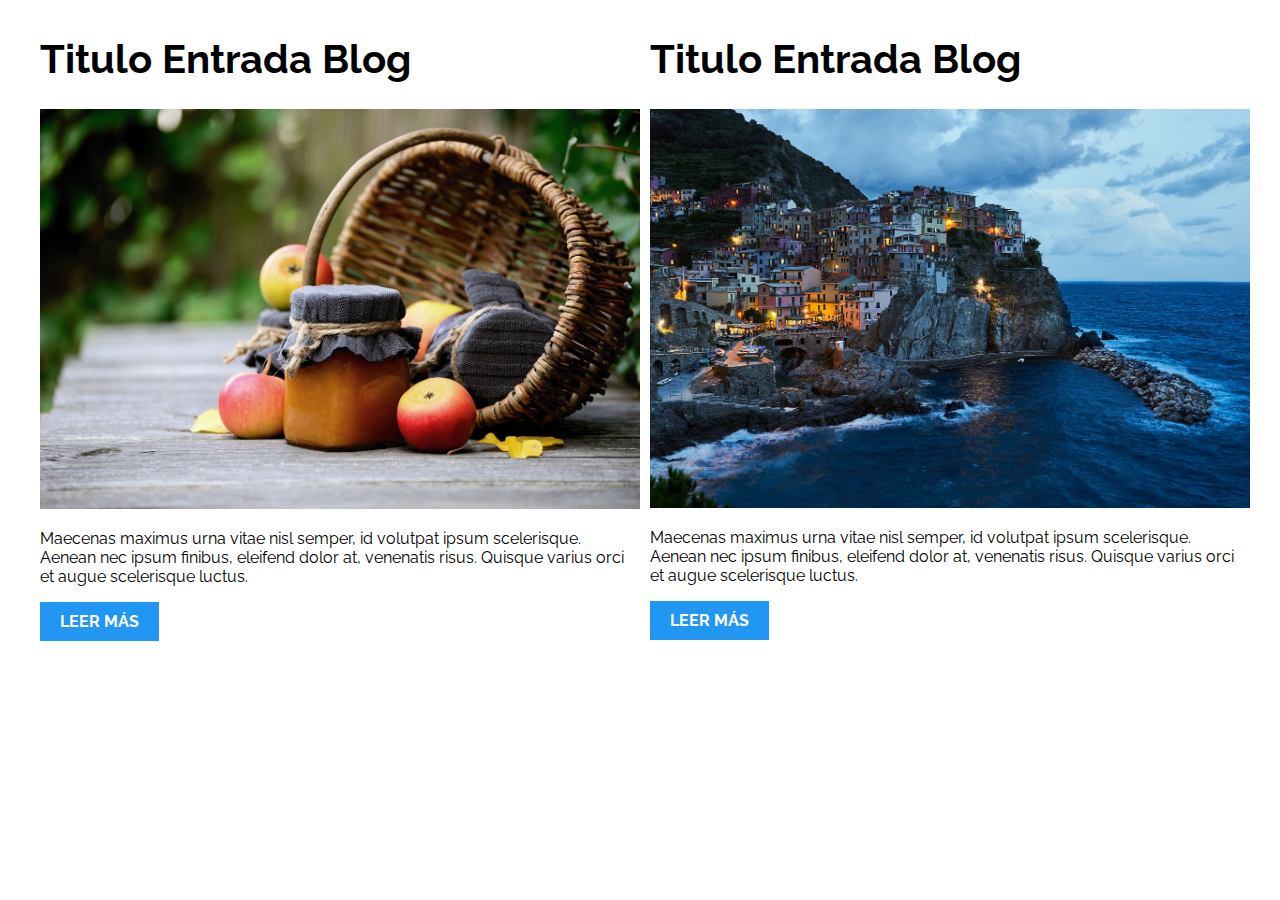
<file: 01-2columnas_iguales_css_grid/index.html>
<!DOCTYPE html>
<html>

<head>
    <meta charset="utf-8">
    <title>Patrones Responsive Web Design - 2 Columnas</title>
    <link rel="stylesheet" href="https://necolas.github.io/normalize.css/8.0.1/normalize.css">
    <link href="https://fonts.googleapis.com/css?family=Raleway:400,700,900" rel="stylesheet">
    <link rel="stylesheet" href="css/styles.css">
    <meta name="viewport" content="width=device-width, initial-scale=1">
</head>

<body>

    <div class="contenedor dos-columnas">
        <article class="entrada-blog">
            <h1>Titulo Entrada Blog</h1>
            <img src="img/imagen1.jpg">
            <p>Maecenas maximus urna vitae nisl semper, id volutpat ipsum scelerisque. Aenean nec ipsum finibus, eleifend dolor at, venenatis risus. Quisque varius orci et augue scelerisque luctus.</p>
            <a href="#">Leer más</a>
        </article>
        <article class="entrada-blog">
            <h1>Titulo Entrada Blog</h1>
            <img src="img/imagen2.jpg">
            <p>Maecenas maximus urna vitae nisl semper, id volutpat ipsum scelerisque. Aenean nec ipsum finibus, eleifend dolor at, venenatis risus. Quisque varius orci et augue scelerisque luctus.</p>
            <a href="#">Leer más</a>
        </article>
    </div>

</body>

</html>
</file>
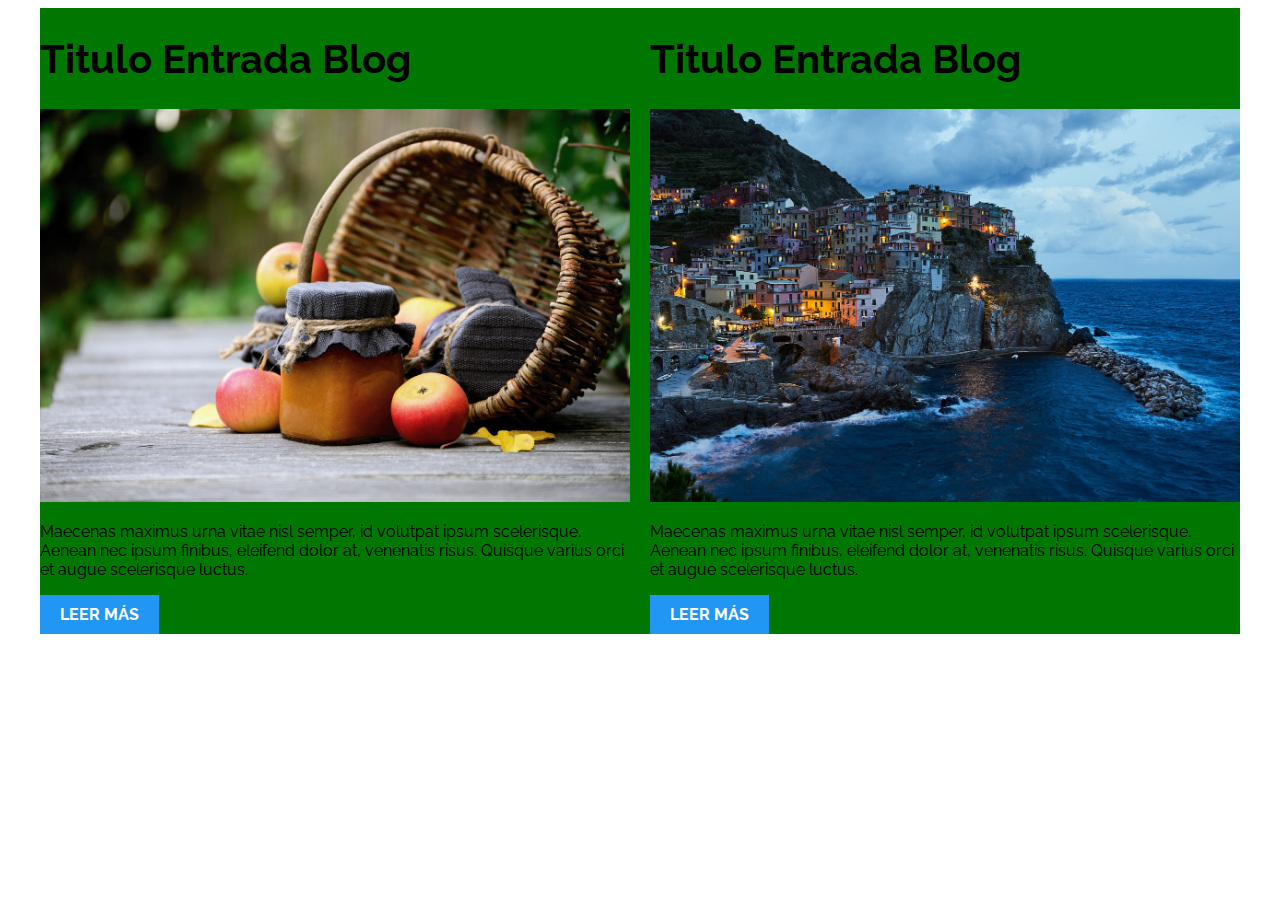
<file: 02-2columnas_iguales_flexbox/index.html>
<!DOCTYPE html>
<html>

<head>
    <meta charset="utf-8">
    <title>Patrones Responsive Web Design - 2 Columnas</title>
    <link rel="stylesheet" href="https://necolas.github.io/normalize.css/8.0.1/normalize.css">
    <link href="https://fonts.googleapis.com/css?family=Raleway:400,700,900" rel="stylesheet">
    <link rel="stylesheet" href="css/styles.css">
    <meta name="viewport" content="width=device-width, initial-scale=1">
</head>

<body>
    <div class="contenedor dos-columnas">
        <article class="entrada-blog">
            <h1>Titulo Entrada Blog</h1>
            <img src="img/imagen1.jpg">
            <p>Maecenas maximus urna vitae nisl semper, id volutpat ipsum scelerisque. Aenean nec ipsum finibus, eleifend dolor at, venenatis risus. Quisque varius orci et augue scelerisque luctus.</p>
            <a href="#">Leer más</a>
        </article>
        <article class="entrada-blog">
            <h1>Titulo Entrada Blog</h1>
            <img src="img/imagen2.jpg">
            <p>Maecenas maximus urna vitae nisl semper, id volutpat ipsum scelerisque. Aenean nec ipsum finibus, eleifend dolor at, venenatis risus. Quisque varius orci et augue scelerisque luctus.</p>
            <a href="#">Leer más</a>
        </article>
    </div>

</body>

</html>
</file>
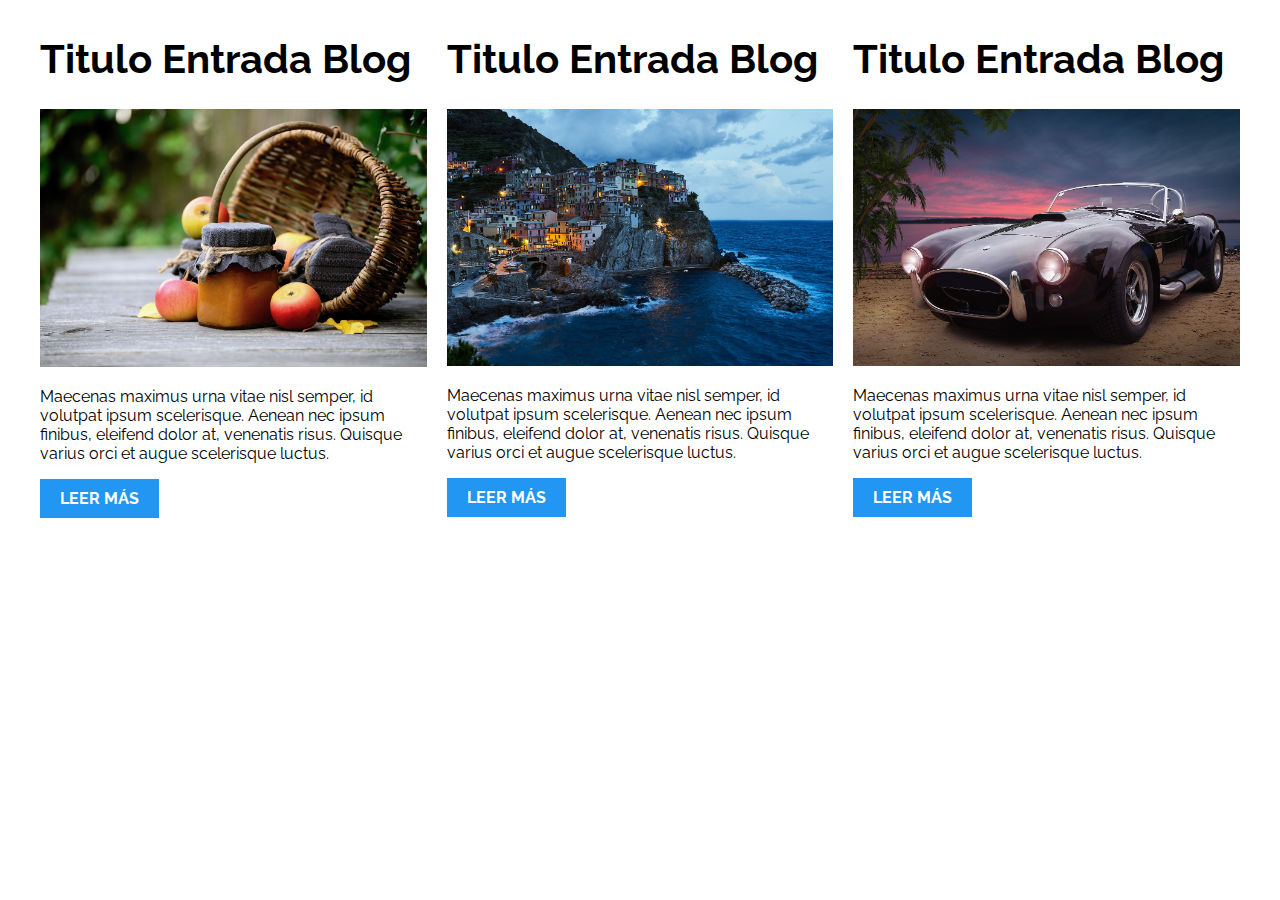
<file: 03-3columnas_iguales_css_grid/index.html>
<!DOCTYPE html>
<html>

<head>
    <meta charset="utf-8">
    <title>Patrones Responsive Web Design - 3 Columnas Iguales</title>
    <link rel="stylesheet" href="https://necolas.github.io/normalize.css/8.0.1/normalize.css">
    <link href="https://fonts.googleapis.com/css?family=Raleway:400,700,900" rel="stylesheet">
    <link rel="stylesheet" href="css/styles.css">
    <meta name="viewport" content="width=device-width, initial-scale=1">
</head>

<body>

    <div class="contenedor tres-columnas">
        <article class="entrada-blog">
            <h1>Titulo Entrada Blog</h1>
            <img src="img/imagen1.jpg">
            <p>Maecenas maximus urna vitae nisl semper, id volutpat ipsum scelerisque. Aenean nec ipsum finibus, eleifend dolor at, venenatis risus. Quisque varius orci et augue scelerisque luctus.</p>
            <a href="#">Leer más</a>
        </article>

        <article class="entrada-blog">
            <h1>Titulo Entrada Blog</h1>
            <img src="img/imagen2.jpg">

            <p>Maecenas maximus urna vitae nisl semper, id volutpat ipsum scelerisque. Aenean nec ipsum finibus, eleifend dolor at, venenatis risus. Quisque varius orci et augue scelerisque luctus.</p>
            <a href="#">Leer más</a>
        </article>

        <article class="entrada-blog">
            <h1>Titulo Entrada Blog</h1>
            <img src="img/imagen3.jpg">

            <p>Maecenas maximus urna vitae nisl semper, id volutpat ipsum scelerisque. Aenean nec ipsum finibus, eleifend dolor at, venenatis risus. Quisque varius orci et augue scelerisque luctus.</p>
            <a href="#">Leer más</a>
        </article>
    </div>

</body>

</html>
</file>
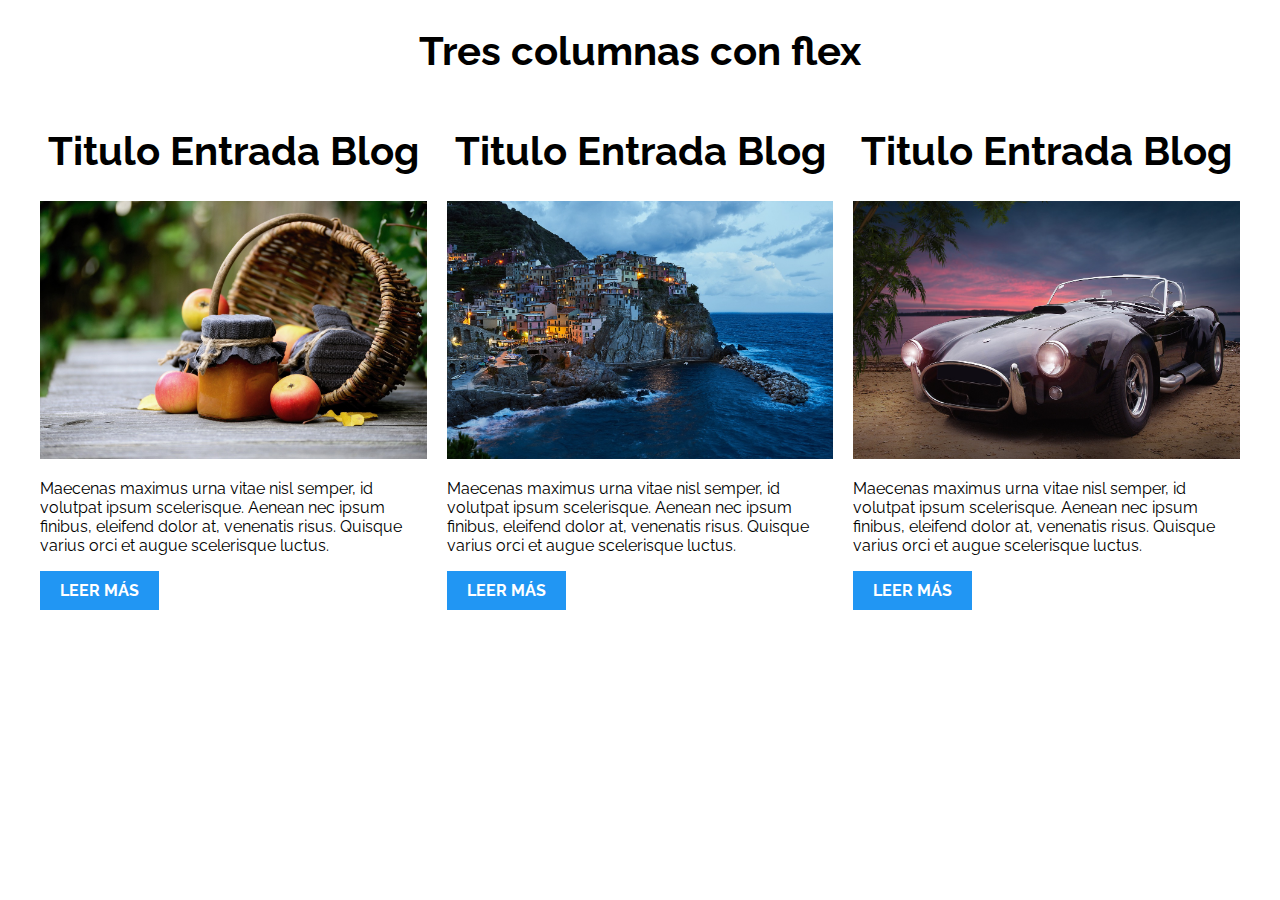
<file: 04-3columnas_iguales_flexbox/index.html>
<!DOCTYPE html>
<html>

<head>
    <meta charset="utf-8">
    <title>Patrones Responsive Web Design - 3 Columnas Iguales</title>
    <link rel="stylesheet" href="https://necolas.github.io/normalize.css/8.0.1/normalize.css">
    <link href="https://fonts.googleapis.com/css?family=Raleway:400,700,900" rel="stylesheet">
    <link rel="stylesheet" href="css/styles.css">
    <meta name="viewport" content="width=device-width, initial-scale=1">
</head>

<body>
<h1>Tres columnas con flex</h1>
    <div class="contenedor tres-columnas">
        <article class="entrada-blog">
            <h1>Titulo Entrada Blog</h1>
            <img src="img/imagen1.jpg">
            <p>Maecenas maximus urna vitae nisl semper, id volutpat ipsum scelerisque. Aenean nec ipsum finibus, eleifend dolor at, venenatis risus. Quisque varius orci et augue scelerisque luctus.</p>
            <a href="#">Leer más</a>
        </article>

        <article class="entrada-blog">
            <h1>Titulo Entrada Blog</h1>
            <img src="img/imagen2.jpg">

            <p>Maecenas maximus urna vitae nisl semper, id volutpat ipsum scelerisque. Aenean nec ipsum finibus, eleifend dolor at, venenatis risus. Quisque varius orci et augue scelerisque luctus.</p>
            <a href="#">Leer más</a>
        </article>

        <article class="entrada-blog">
            <h1>Titulo Entrada Blog</h1>
            <img src="img/imagen3.jpg">

            <p>Maecenas maximus urna vitae nisl semper, id volutpat ipsum scelerisque. Aenean nec ipsum finibus, eleifend dolor at, venenatis risus. Quisque varius orci et augue scelerisque luctus.</p>
            <a href="#">Leer más</a>
        </article>
    </div>
</body>

</html>
</file>
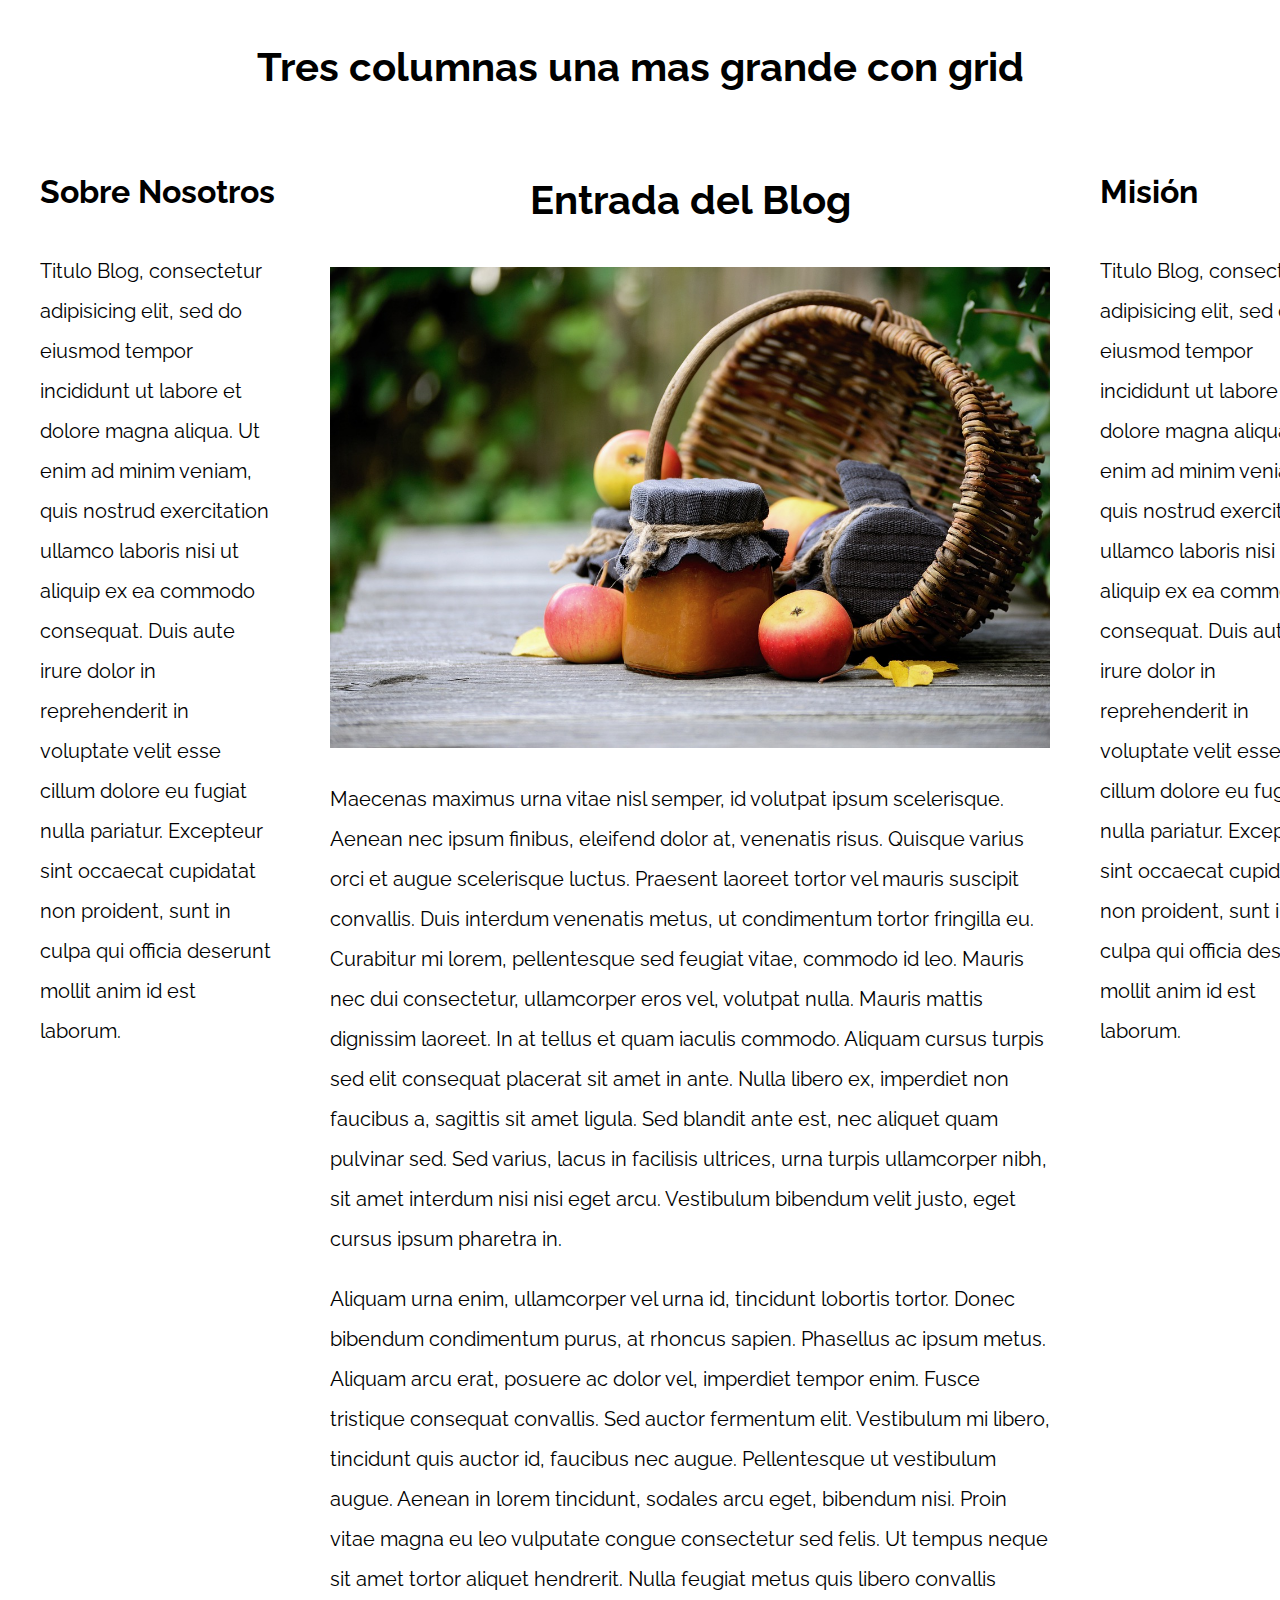
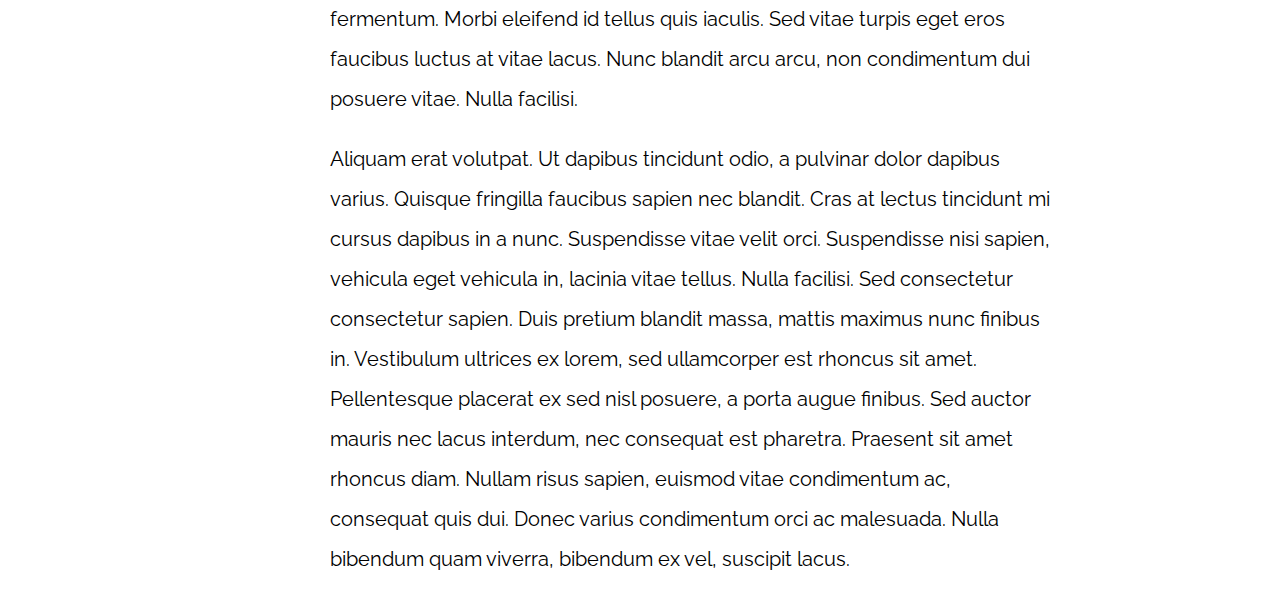
<file: 05-3columnas_css_grid/index.html>
<!DOCTYPE html>
<html>

<head>
    <meta charset="utf-8">
    <title>Patrones Responsive Web Design</title>
    <link rel="stylesheet" href="https://necolas.github.io/normalize.css/8.0.1/normalize.css">
    <link href="https://fonts.googleapis.com/css?family=Raleway:400,700,900" rel="stylesheet">
    <link rel="stylesheet" href="css/styles.css">
    <meta name="viewport" content="width=device-width, initial-scale=1">
</head>

<body>
<h1> Tres columnas una mas grande con grid </h1>
    <div class="contenedor contenedor-grid">
        <main class="contenido-principal">
            <article>
                <h1>Entrada del Blog</h1>
                <img src="img/imagen1.jpg">

                <p>Maecenas maximus urna vitae nisl semper, id volutpat ipsum scelerisque. Aenean nec ipsum finibus, eleifend dolor at, venenatis risus. Quisque varius orci et augue scelerisque luctus. Praesent laoreet tortor vel mauris suscipit convallis.
                    Duis interdum venenatis metus, ut condimentum tortor fringilla eu. Curabitur mi lorem, pellentesque sed feugiat vitae, commodo id leo. Mauris nec dui consectetur, ullamcorper eros vel, volutpat nulla. Mauris mattis dignissim laoreet.
                    In at tellus et quam iaculis commodo. Aliquam cursus turpis sed elit consequat placerat sit amet in ante. Nulla libero ex, imperdiet non faucibus a, sagittis sit amet ligula. Sed blandit ante est, nec aliquet quam pulvinar sed. Sed
                    varius, lacus in facilisis ultrices, urna turpis ullamcorper nibh, sit amet interdum nisi nisi eget arcu. Vestibulum bibendum velit justo, eget cursus ipsum pharetra in.</p>

                <p>Aliquam urna enim, ullamcorper vel urna id, tincidunt lobortis tortor. Donec bibendum condimentum purus, at rhoncus sapien. Phasellus ac ipsum metus. Aliquam arcu erat, posuere ac dolor vel, imperdiet tempor enim. Fusce tristique consequat
                    convallis. Sed auctor fermentum elit. Vestibulum mi libero, tincidunt quis auctor id, faucibus nec augue. Pellentesque ut vestibulum augue. Aenean in lorem tincidunt, sodales arcu eget, bibendum nisi. Proin vitae magna eu leo vulputate
                    congue consectetur sed felis. Ut tempus neque sit amet tortor aliquet hendrerit. Nulla feugiat metus quis libero convallis fermentum. Morbi eleifend id tellus quis iaculis. Sed vitae turpis eget eros faucibus luctus at vitae lacus.
                    Nunc blandit arcu arcu, non condimentum dui posuere vitae. Nulla facilisi.</p>

                <p>Aliquam erat volutpat. Ut dapibus tincidunt odio, a pulvinar dolor dapibus varius. Quisque fringilla faucibus sapien nec blandit. Cras at lectus tincidunt mi cursus dapibus in a nunc. Suspendisse vitae velit orci. Suspendisse nisi sapien,
                    vehicula eget vehicula in, lacinia vitae tellus. Nulla facilisi. Sed consectetur consectetur sapien. Duis pretium blandit massa, mattis maximus nunc finibus in. Vestibulum ultrices ex lorem, sed ullamcorper est rhoncus sit amet. Pellentesque
                    placerat ex sed nisl posuere, a porta augue finibus. Sed auctor mauris nec lacus interdum, nec consequat est pharetra. Praesent sit amet rhoncus diam. Nullam risus sapien, euismod vitae condimentum ac, consequat quis dui. Donec varius
                    condimentum orci ac malesuada. Nulla bibendum quam viverra, bibendum ex vel, suscipit lacus.</p>

            </article>
        </main>

        <aside class="sidebar-1">
            <h2>Sobre Nosotros</h2>
            <p>Titulo Blog, consectetur adipisicing elit, sed do eiusmod tempor incididunt ut labore et dolore magna aliqua. Ut enim ad minim veniam, quis nostrud exercitation ullamco laboris nisi ut aliquip ex ea commodo consequat. Duis aute irure dolor
                in reprehenderit in voluptate velit esse cillum dolore eu fugiat nulla pariatur. Excepteur sint occaecat cupidatat non proident, sunt in culpa qui officia deserunt mollit anim id est laborum.</p>
        </aside>
        <aside class="sidebar-2">
            <h2>Misión</h2>
            <p>Titulo Blog, consectetur adipisicing elit, sed do eiusmod tempor incididunt ut labore et dolore magna aliqua. Ut enim ad minim veniam, quis nostrud exercitation ullamco laboris nisi ut aliquip ex ea commodo consequat. Duis aute irure dolor
                in reprehenderit in voluptate velit esse cillum dolore eu fugiat nulla pariatur. Excepteur sint occaecat cupidatat non proident, sunt in culpa qui officia deserunt mollit anim id est laborum.</p>
        </aside>
    </div>

</body>

</html>
</file>
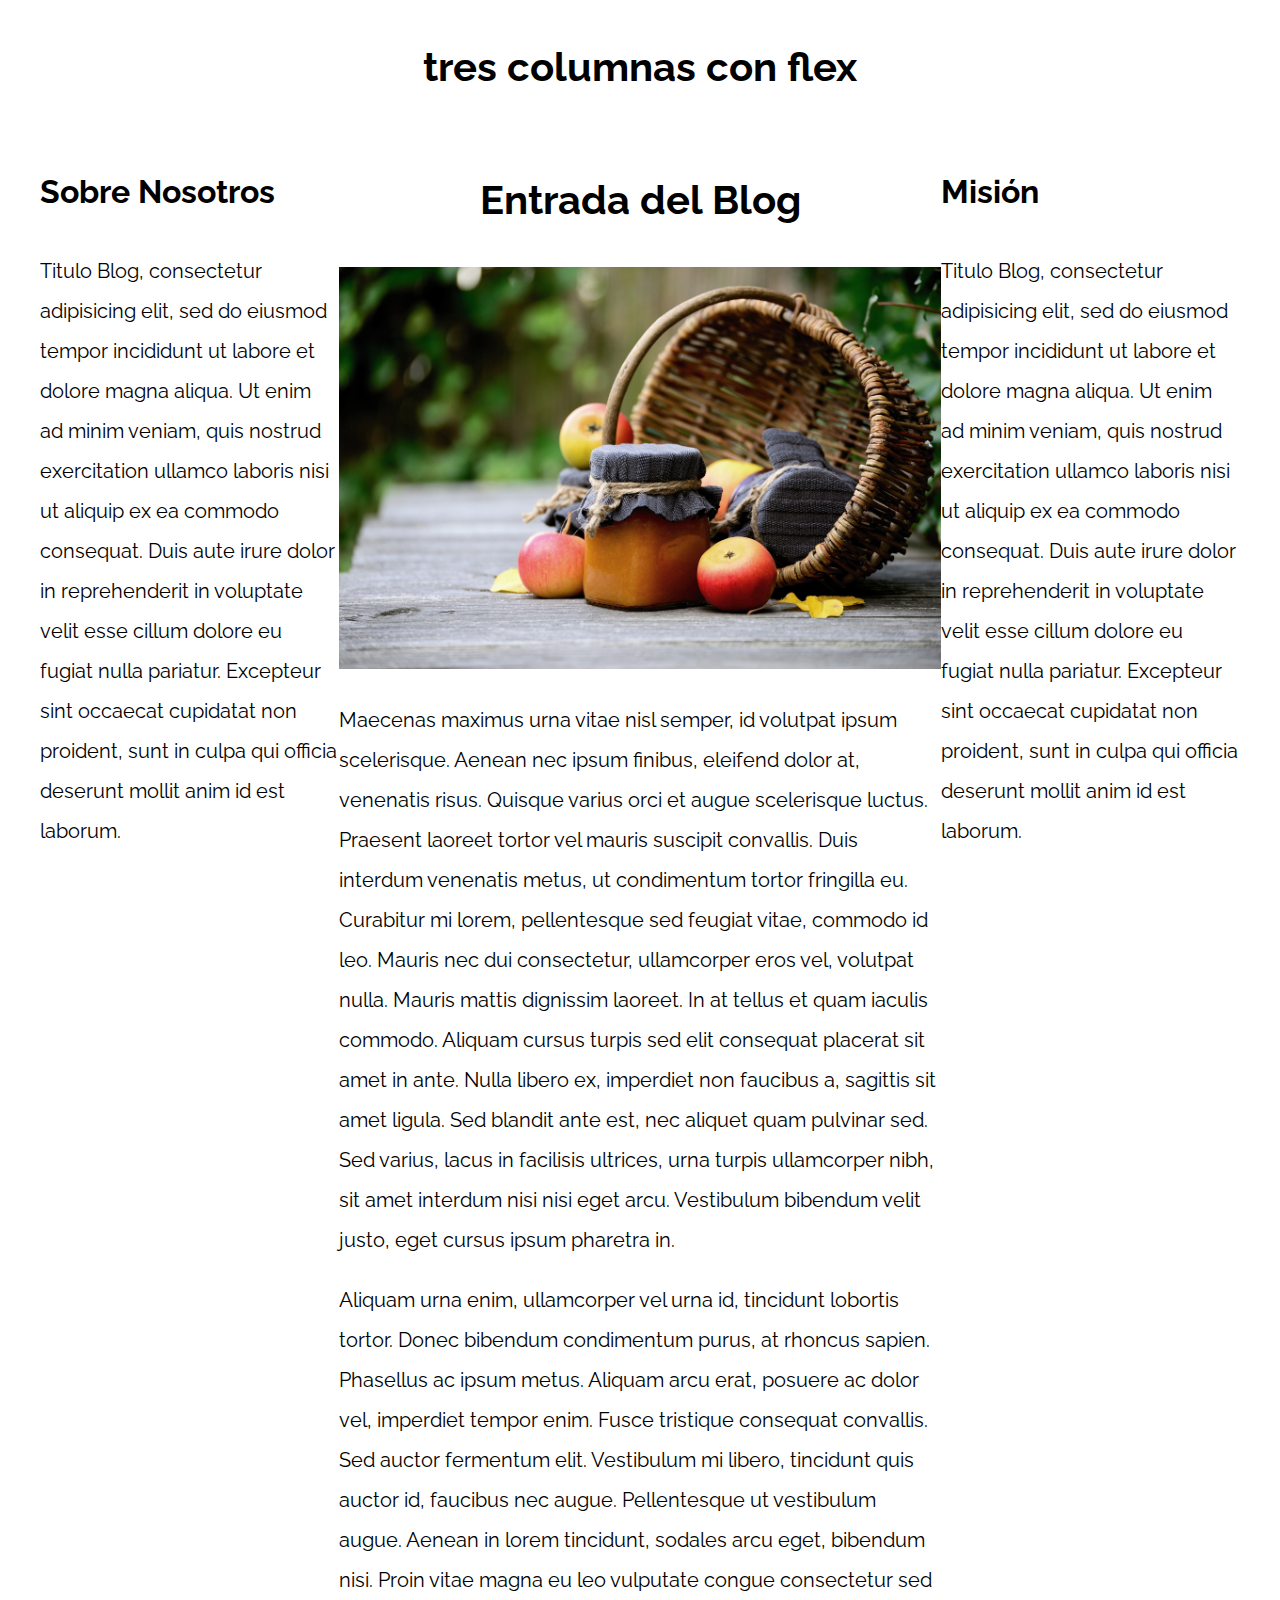
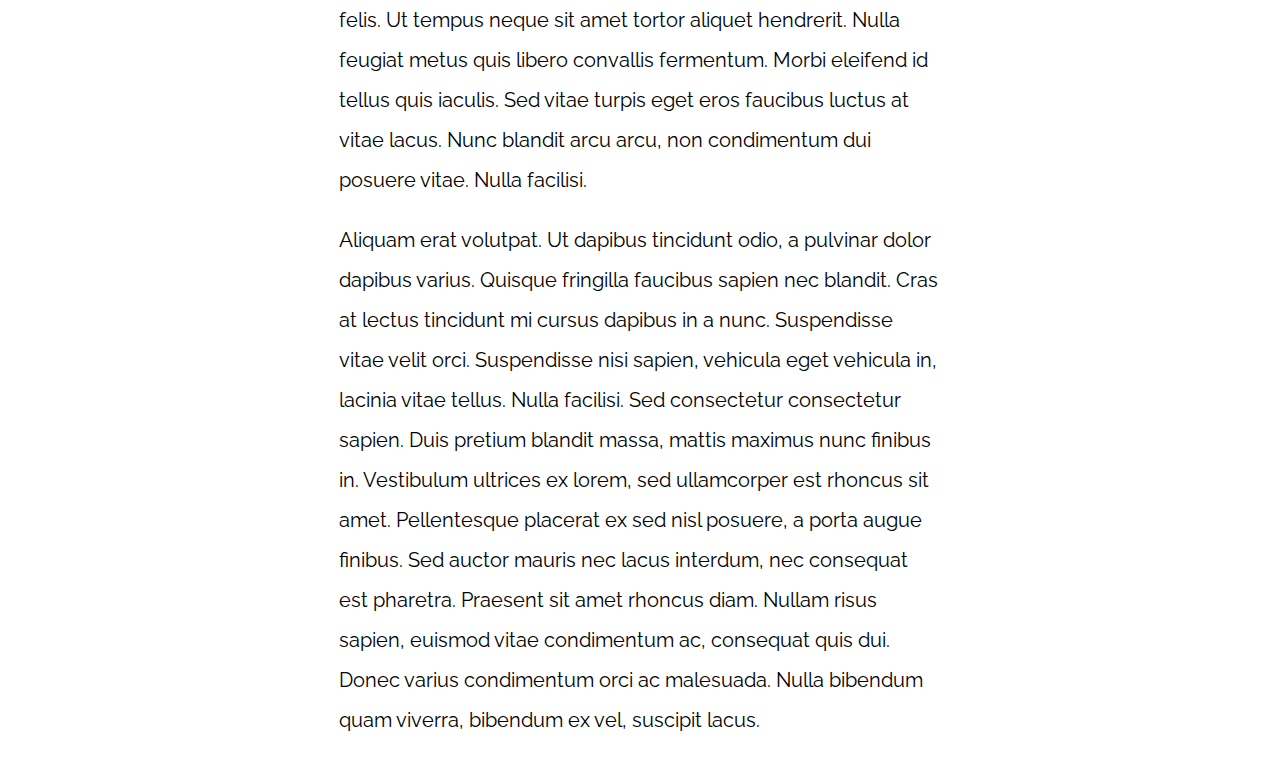
<file: 06-3columnas_flexbox/index.html>
<!DOCTYPE html>
<html>

<head>
    <meta charset="utf-8">
    <title>Patrones Responsive Web Design</title>
    <link rel="stylesheet" href="https://necolas.github.io/normalize.css/8.0.1/normalize.css">
    <link href="https://fonts.googleapis.com/css?family=Raleway:400,700,900" rel="stylesheet">
    <link rel="stylesheet" href="css/styles.css">
    <meta name="viewport" content="width=device-width, initial-scale=1">
</head>

<body>
<h1> tres columnas con flex</h1>
    <div class="contenedor contenedor-flex">
        <main>
            <article>
                <h1>Entrada del Blog</h1>
                <img src="img/imagen1.jpg">

                <p>Maecenas maximus urna vitae nisl semper, id volutpat ipsum scelerisque. Aenean nec ipsum finibus, eleifend dolor at, venenatis risus. Quisque varius orci et augue scelerisque luctus. Praesent laoreet tortor vel mauris suscipit convallis.
                    Duis interdum venenatis metus, ut condimentum tortor fringilla eu. Curabitur mi lorem, pellentesque sed feugiat vitae, commodo id leo. Mauris nec dui consectetur, ullamcorper eros vel, volutpat nulla. Mauris mattis dignissim laoreet.
                    In at tellus et quam iaculis commodo. Aliquam cursus turpis sed elit consequat placerat sit amet in ante. Nulla libero ex, imperdiet non faucibus a, sagittis sit amet ligula. Sed blandit ante est, nec aliquet quam pulvinar sed. Sed
                    varius, lacus in facilisis ultrices, urna turpis ullamcorper nibh, sit amet interdum nisi nisi eget arcu. Vestibulum bibendum velit justo, eget cursus ipsum pharetra in.</p>

                <p>Aliquam urna enim, ullamcorper vel urna id, tincidunt lobortis tortor. Donec bibendum condimentum purus, at rhoncus sapien. Phasellus ac ipsum metus. Aliquam arcu erat, posuere ac dolor vel, imperdiet tempor enim. Fusce tristique consequat
                    convallis. Sed auctor fermentum elit. Vestibulum mi libero, tincidunt quis auctor id, faucibus nec augue. Pellentesque ut vestibulum augue. Aenean in lorem tincidunt, sodales arcu eget, bibendum nisi. Proin vitae magna eu leo vulputate
                    congue consectetur sed felis. Ut tempus neque sit amet tortor aliquet hendrerit. Nulla feugiat metus quis libero convallis fermentum. Morbi eleifend id tellus quis iaculis. Sed vitae turpis eget eros faucibus luctus at vitae lacus.
                    Nunc blandit arcu arcu, non condimentum dui posuere vitae. Nulla facilisi.</p>

                <p>Aliquam erat volutpat. Ut dapibus tincidunt odio, a pulvinar dolor dapibus varius. Quisque fringilla faucibus sapien nec blandit. Cras at lectus tincidunt mi cursus dapibus in a nunc. Suspendisse vitae velit orci. Suspendisse nisi sapien,
                    vehicula eget vehicula in, lacinia vitae tellus. Nulla facilisi. Sed consectetur consectetur sapien. Duis pretium blandit massa, mattis maximus nunc finibus in. Vestibulum ultrices ex lorem, sed ullamcorper est rhoncus sit amet. Pellentesque
                    placerat ex sed nisl posuere, a porta augue finibus. Sed auctor mauris nec lacus interdum, nec consequat est pharetra. Praesent sit amet rhoncus diam. Nullam risus sapien, euismod vitae condimentum ac, consequat quis dui. Donec varius
                    condimentum orci ac malesuada. Nulla bibendum quam viverra, bibendum ex vel, suscipit lacus.</p>

            </article>
        </main>

        <aside class="aside-1" class="sidebar">
            <h2>Sobre Nosotros</h2>
            <p>Titulo Blog, consectetur adipisicing elit, sed do eiusmod tempor incididunt ut labore et dolore magna aliqua. Ut enim ad minim veniam, quis nostrud exercitation ullamco laboris nisi ut aliquip ex ea commodo consequat. Duis aute irure dolor
                in reprehenderit in voluptate velit esse cillum dolore eu fugiat nulla pariatur. Excepteur sint occaecat cupidatat non proident, sunt in culpa qui officia deserunt mollit anim id est laborum.</p>
        </aside>
        <aside class="aside-2" class="sidebar">
            <h2>Misión</h2>
            <p>Titulo Blog, consectetur adipisicing elit, sed do eiusmod tempor incididunt ut labore et dolore magna aliqua. Ut enim ad minim veniam, quis nostrud exercitation ullamco laboris nisi ut aliquip ex ea commodo consequat. Duis aute irure dolor
                in reprehenderit in voluptate velit esse cillum dolore eu fugiat nulla pariatur. Excepteur sint occaecat cupidatat non proident, sunt in culpa qui officia deserunt mollit anim id est laborum.</p>
        </aside>
    </div>

</body>

</html>
</file>
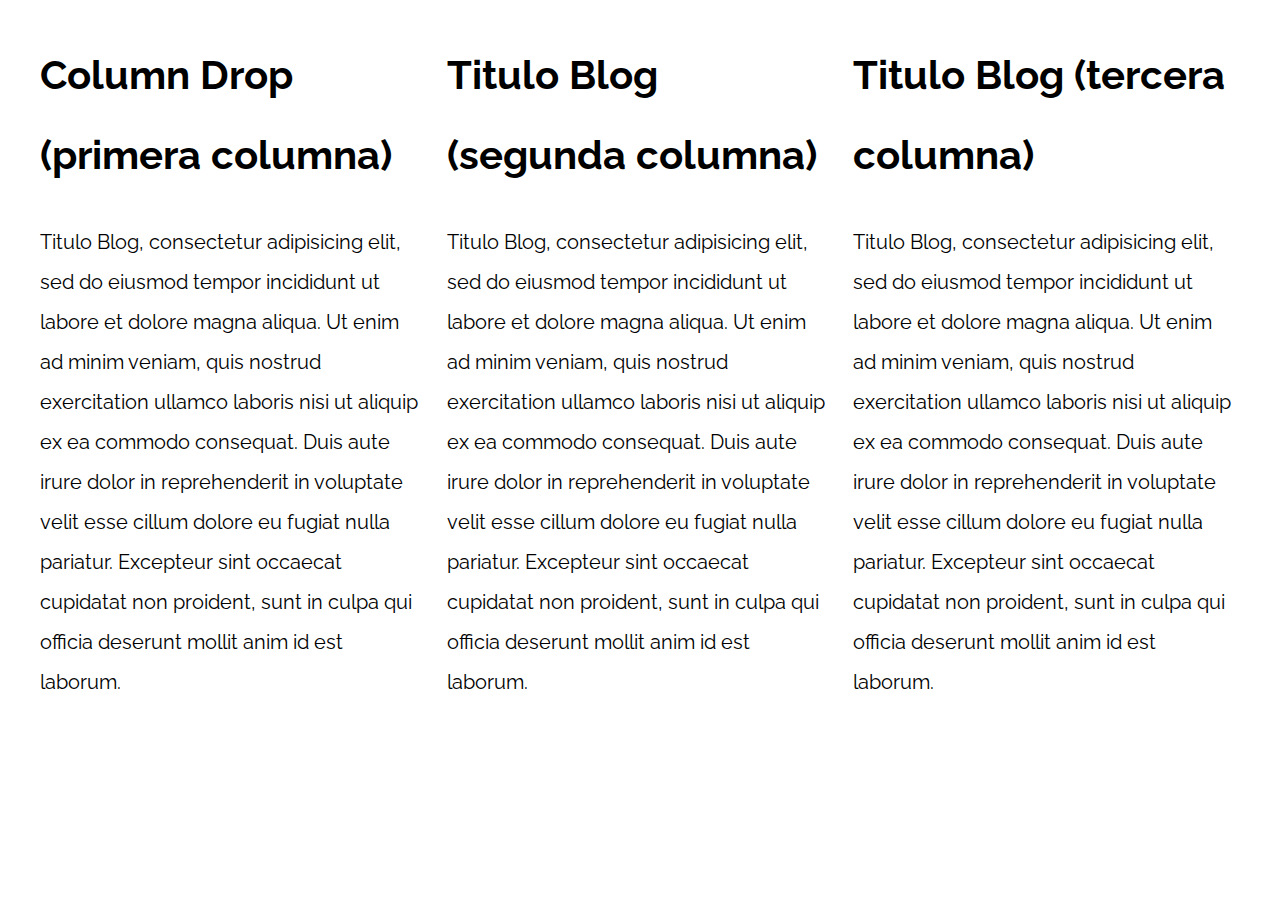
<file: 07-column_drop_css_grid/index.html>
<!DOCTYPE html>
<html>

<head>
    <meta charset="utf-8">
    <title>Patrones Responsive Web Design</title>
    <link rel="stylesheet" href="https://necolas.github.io/normalize.css/8.0.1/normalize.css">
    <link href="https://fonts.googleapis.com/css?family=Raleway:400,700,900" rel="stylesheet">
    <link rel="stylesheet" href="css/styles.css">
    <meta name="viewport" content="width=device-width, initial-scale=1">
</head>

<body>

    <div class="contenedor column-drop-css">
        <main>
            <h1>Column Drop (primera columna)</h1>
            <p>
                Titulo Blog, consectetur adipisicing elit, sed do eiusmod tempor incididunt ut labore et dolore magna aliqua. Ut enim ad minim veniam, quis nostrud exercitation ullamco laboris nisi ut aliquip ex ea commodo consequat. Duis aute irure dolor in reprehenderit
                in voluptate velit esse cillum dolore eu fugiat nulla pariatur. Excepteur sint occaecat cupidatat non proident, sunt in culpa qui officia deserunt mollit anim id est laborum.
            </p>
        </main>

        <aside class="primera">
            <h1>Titulo Blog (segunda columna)</h1>
            <p>
                Titulo Blog, consectetur adipisicing elit, sed do eiusmod tempor incididunt ut labore et dolore magna aliqua. Ut enim ad minim veniam, quis nostrud exercitation ullamco laboris nisi ut aliquip ex ea commodo consequat. Duis aute irure dolor in reprehenderit
                in voluptate velit esse cillum dolore eu fugiat nulla pariatur. Excepteur sint occaecat cupidatat non proident, sunt in culpa qui officia deserunt mollit anim id est laborum.
            </p>
        </aside>

        <aside class="segunda">
            <h1>Titulo Blog (tercera columna)</h1>
            <p>
                Titulo Blog, consectetur adipisicing elit, sed do eiusmod tempor incididunt ut labore et dolore magna aliqua. Ut enim ad minim veniam, quis nostrud exercitation ullamco laboris nisi ut aliquip ex ea commodo consequat. Duis aute irure dolor in reprehenderit
                in voluptate velit esse cillum dolore eu fugiat nulla pariatur. Excepteur sint occaecat cupidatat non proident, sunt in culpa qui officia deserunt mollit anim id est laborum.
            </p>
        </aside>
    </div>

</body>

</html>
</file>
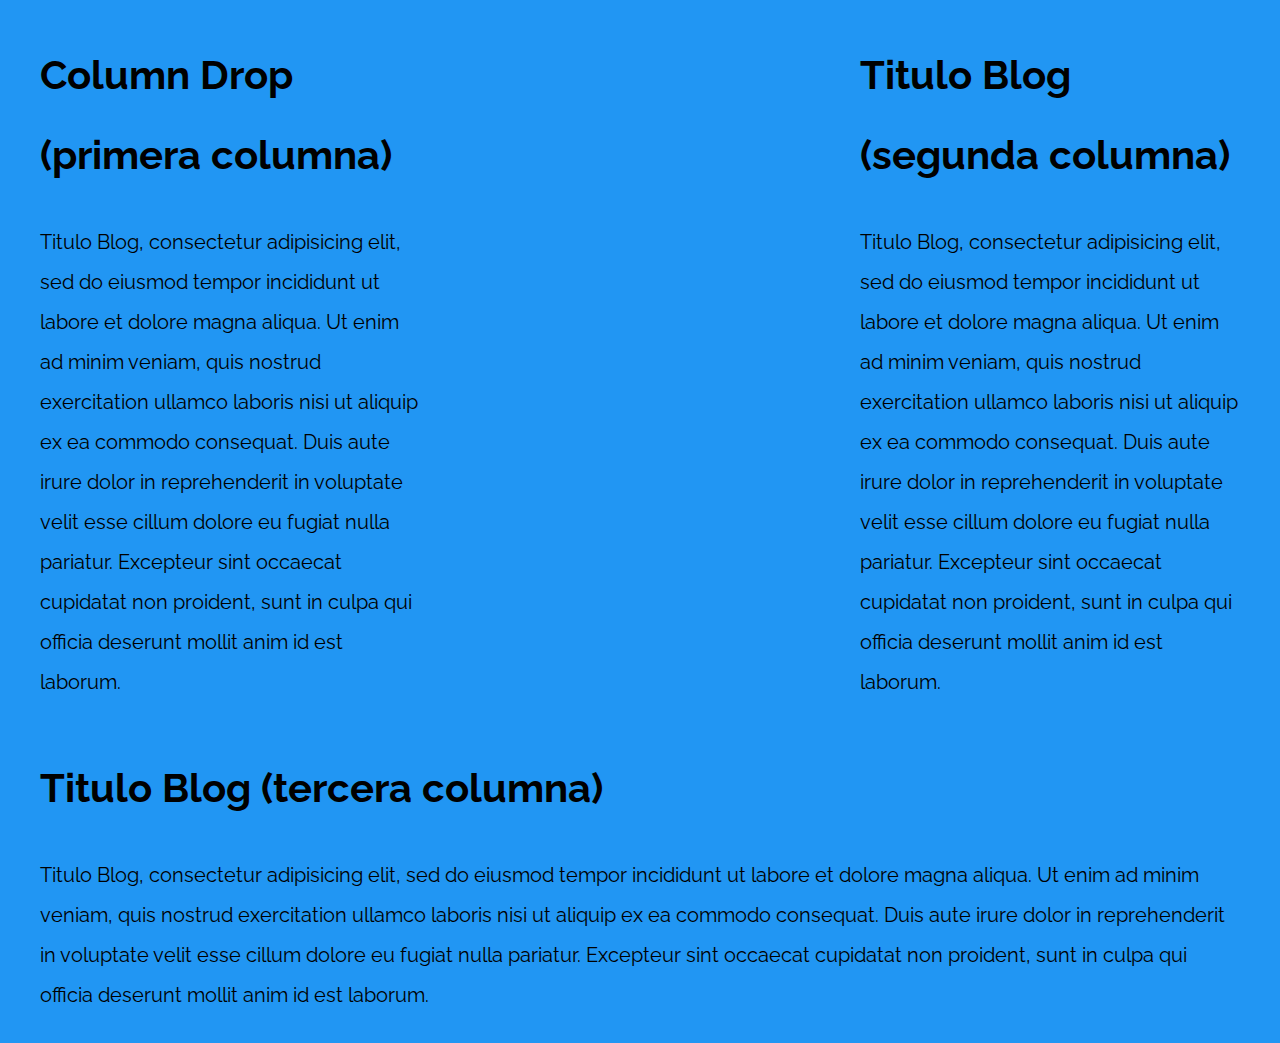
<file: 08-column_drop_flexbox/index.html>
<!DOCTYPE html>
<html>

<head>
    <meta charset="utf-8">
    <title>Patrones Responsive Web Design</title>
    <link rel="stylesheet" href="https://necolas.github.io/normalize.css/8.0.1/normalize.css">
    <link href="https://fonts.googleapis.com/css?family=Raleway:400,700,900" rel="stylesheet">
    <link rel="stylesheet" href="css/styles.css">
    <meta name="viewport" content="width=device-width, initial-scale=1">
</head>

<body>

    <div class="contenedor column-drop-flex">
        <main class="contenido-principal">
            <h1>Column Drop (primera columna)</h1>
            <p>
                Titulo Blog, consectetur adipisicing elit, sed do eiusmod tempor incididunt ut labore et dolore magna aliqua. Ut enim ad minim veniam, quis nostrud exercitation ullamco laboris nisi ut aliquip ex ea commodo consequat. Duis aute irure dolor in reprehenderit
                in voluptate velit esse cillum dolore eu fugiat nulla pariatur. Excepteur sint occaecat cupidatat non proident, sunt in culpa qui officia deserunt mollit anim id est laborum.
            </p>
        </main>

        <aside class="primera">
            <h1>Titulo Blog (segunda columna)</h1>
            <p>
                Titulo Blog, consectetur adipisicing elit, sed do eiusmod tempor incididunt ut labore et dolore magna aliqua. Ut enim ad minim veniam, quis nostrud exercitation ullamco laboris nisi ut aliquip ex ea commodo consequat. Duis aute irure dolor in reprehenderit
                in voluptate velit esse cillum dolore eu fugiat nulla pariatur. Excepteur sint occaecat cupidatat non proident, sunt in culpa qui officia deserunt mollit anim id est laborum.
            </p>
        </aside class="segunda">

        <aside>
            <h1>Titulo Blog (tercera columna)</h1>
            <p>
                Titulo Blog, consectetur adipisicing elit, sed do eiusmod tempor incididunt ut labore et dolore magna aliqua. Ut enim ad minim veniam, quis nostrud exercitation ullamco laboris nisi ut aliquip ex ea commodo consequat. Duis aute irure dolor in reprehenderit
                in voluptate velit esse cillum dolore eu fugiat nulla pariatur. Excepteur sint occaecat cupidatat non proident, sunt in culpa qui officia deserunt mollit anim id est laborum.
            </p>
        </aside>
    </div>

</body>

</html>
</file>
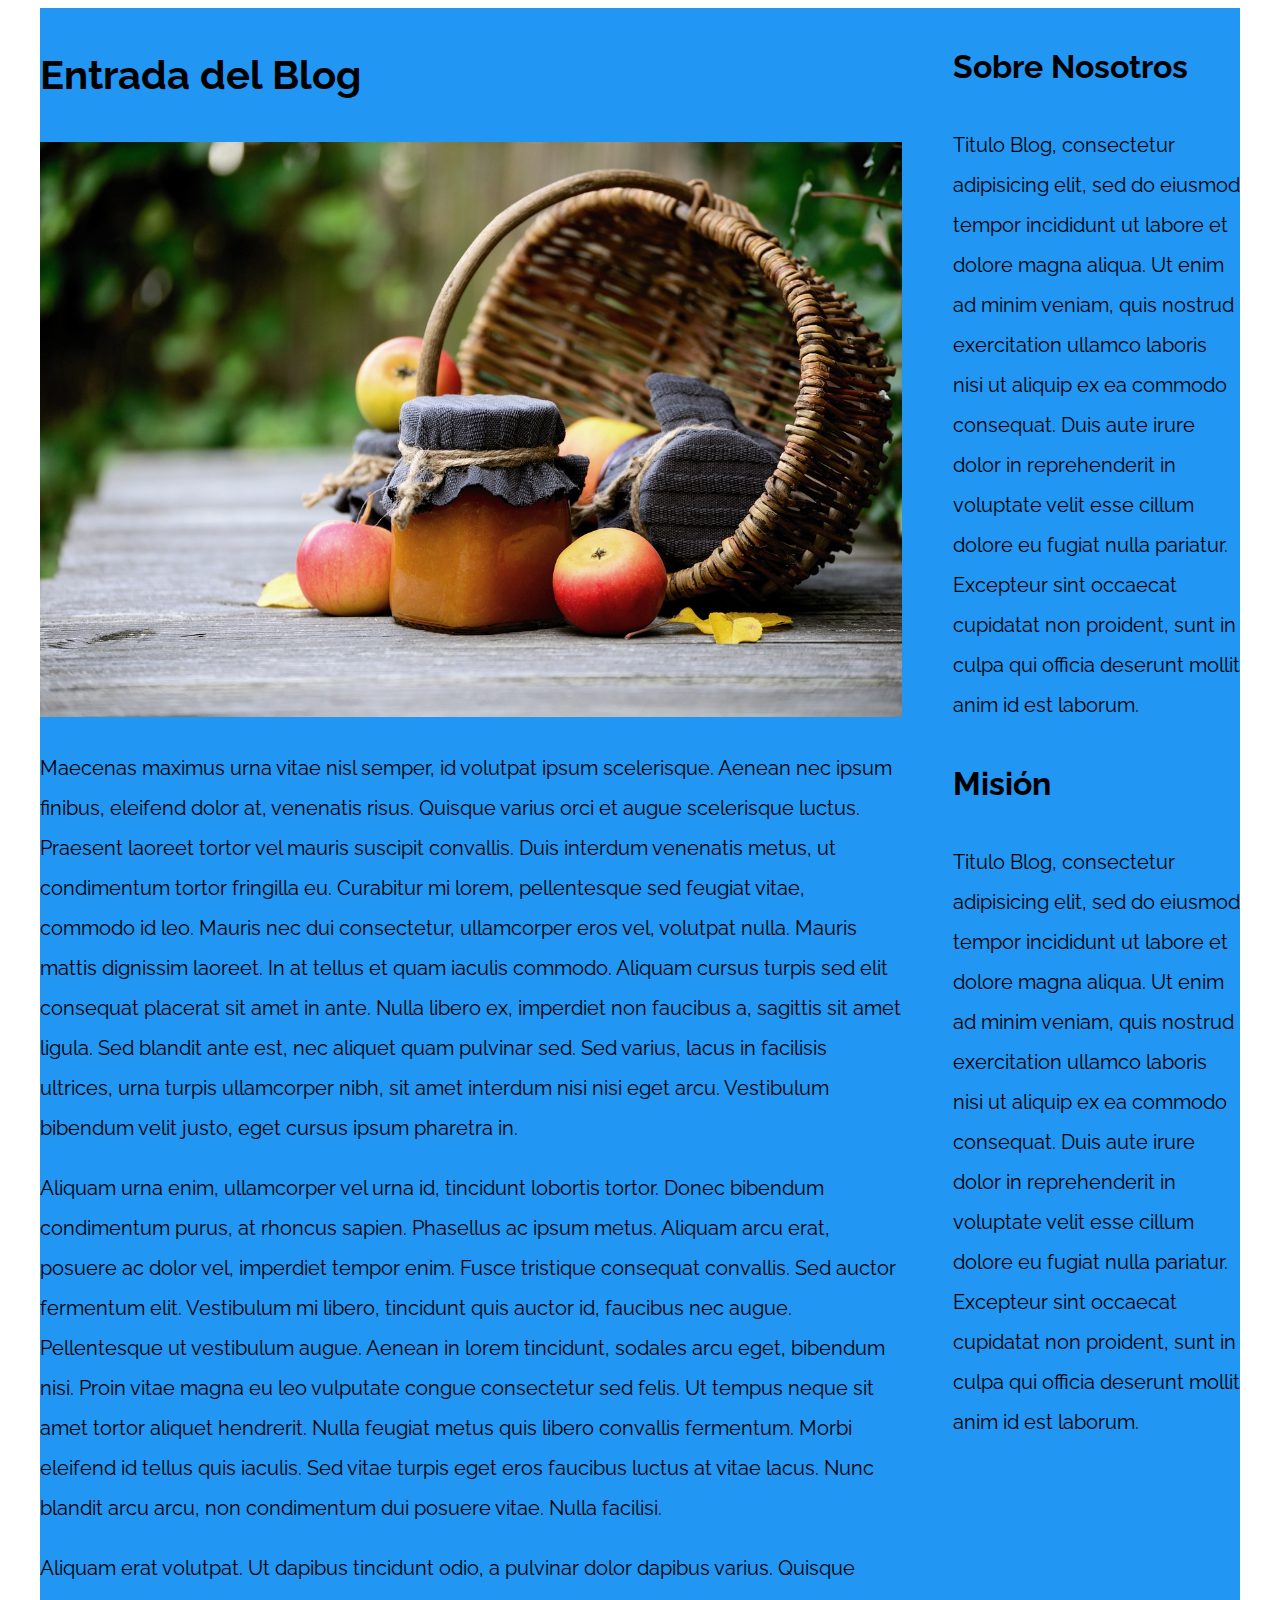
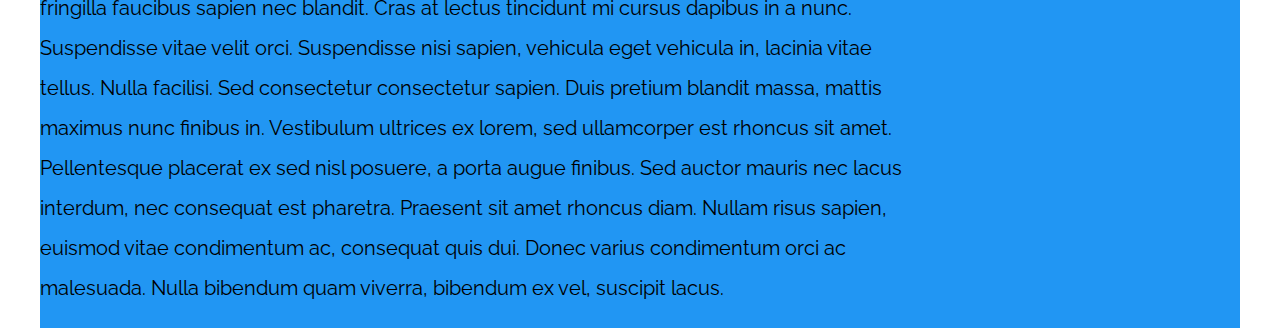
<file: 09-con_sidebar_css_grid/index.html>
<!DOCTYPE html>
<html>

<head>
    <meta charset="utf-8">
    <title>Patrones Responsive Web Design</title>
    <link rel="stylesheet" href="https://necolas.github.io/normalize.css/8.0.1/normalize.css">
    <link href="https://fonts.googleapis.com/css?family=Raleway:400,700,900" rel="stylesheet">
    <link rel="stylesheet" href="css/styles.css">
    <meta name="viewport" content="width=device-width, initial-scale=1">
</head>

<body>

    <div class="contenedor con-sidebar">
        <article>
            <h1>Entrada del Blog</h1>
            <img src="img/imagen1.jpg">

            <p>Maecenas maximus urna vitae nisl semper, id volutpat ipsum scelerisque. Aenean nec ipsum finibus, eleifend dolor at, venenatis risus. Quisque varius orci et augue scelerisque luctus. Praesent laoreet tortor vel mauris suscipit convallis. Duis
                interdum venenatis metus, ut condimentum tortor fringilla eu. Curabitur mi lorem, pellentesque sed feugiat vitae, commodo id leo. Mauris nec dui consectetur, ullamcorper eros vel, volutpat nulla. Mauris mattis dignissim laoreet. In at
                tellus et quam iaculis commodo. Aliquam cursus turpis sed elit consequat placerat sit amet in ante. Nulla libero ex, imperdiet non faucibus a, sagittis sit amet ligula. Sed blandit ante est, nec aliquet quam pulvinar sed. Sed varius, lacus
                in facilisis ultrices, urna turpis ullamcorper nibh, sit amet interdum nisi nisi eget arcu. Vestibulum bibendum velit justo, eget cursus ipsum pharetra in.</p>

            <p>Aliquam urna enim, ullamcorper vel urna id, tincidunt lobortis tortor. Donec bibendum condimentum purus, at rhoncus sapien. Phasellus ac ipsum metus. Aliquam arcu erat, posuere ac dolor vel, imperdiet tempor enim. Fusce tristique consequat
                convallis. Sed auctor fermentum elit. Vestibulum mi libero, tincidunt quis auctor id, faucibus nec augue. Pellentesque ut vestibulum augue. Aenean in lorem tincidunt, sodales arcu eget, bibendum nisi. Proin vitae magna eu leo vulputate
                congue consectetur sed felis. Ut tempus neque sit amet tortor aliquet hendrerit. Nulla feugiat metus quis libero convallis fermentum. Morbi eleifend id tellus quis iaculis. Sed vitae turpis eget eros faucibus luctus at vitae lacus. Nunc
                blandit arcu arcu, non condimentum dui posuere vitae. Nulla facilisi.</p>

            <p>Aliquam erat volutpat. Ut dapibus tincidunt odio, a pulvinar dolor dapibus varius. Quisque fringilla faucibus sapien nec blandit. Cras at lectus tincidunt mi cursus dapibus in a nunc. Suspendisse vitae velit orci. Suspendisse nisi sapien,
                vehicula eget vehicula in, lacinia vitae tellus. Nulla facilisi. Sed consectetur consectetur sapien. Duis pretium blandit massa, mattis maximus nunc finibus in. Vestibulum ultrices ex lorem, sed ullamcorper est rhoncus sit amet. Pellentesque
                placerat ex sed nisl posuere, a porta augue finibus. Sed auctor mauris nec lacus interdum, nec consequat est pharetra. Praesent sit amet rhoncus diam. Nullam risus sapien, euismod vitae condimentum ac, consequat quis dui. Donec varius
                condimentum orci ac malesuada. Nulla bibendum quam viverra, bibendum ex vel, suscipit lacus.</p>
        </article>
        <aside>
            <h2>Sobre Nosotros</h2>
            <p>Titulo Blog, consectetur adipisicing elit, sed do eiusmod tempor incididunt ut labore et dolore magna aliqua. Ut enim ad minim veniam, quis nostrud exercitation ullamco laboris nisi ut aliquip ex ea commodo consequat. Duis aute irure dolor
                in reprehenderit in voluptate velit esse cillum dolore eu fugiat nulla pariatur. Excepteur sint occaecat cupidatat non proident, sunt in culpa qui officia deserunt mollit anim id est laborum.</p>


            <h2>Misión</h2>
            <p>Titulo Blog, consectetur adipisicing elit, sed do eiusmod tempor incididunt ut labore et dolore magna aliqua. Ut enim ad minim veniam, quis nostrud exercitation ullamco laboris nisi ut aliquip ex ea commodo consequat. Duis aute irure dolor
                in reprehenderit in voluptate velit esse cillum dolore eu fugiat nulla pariatur. Excepteur sint occaecat cupidatat non proident, sunt in culpa qui officia deserunt mollit anim id est laborum.</p>
        </aside>
    </div>

</body>

</html>
</file>
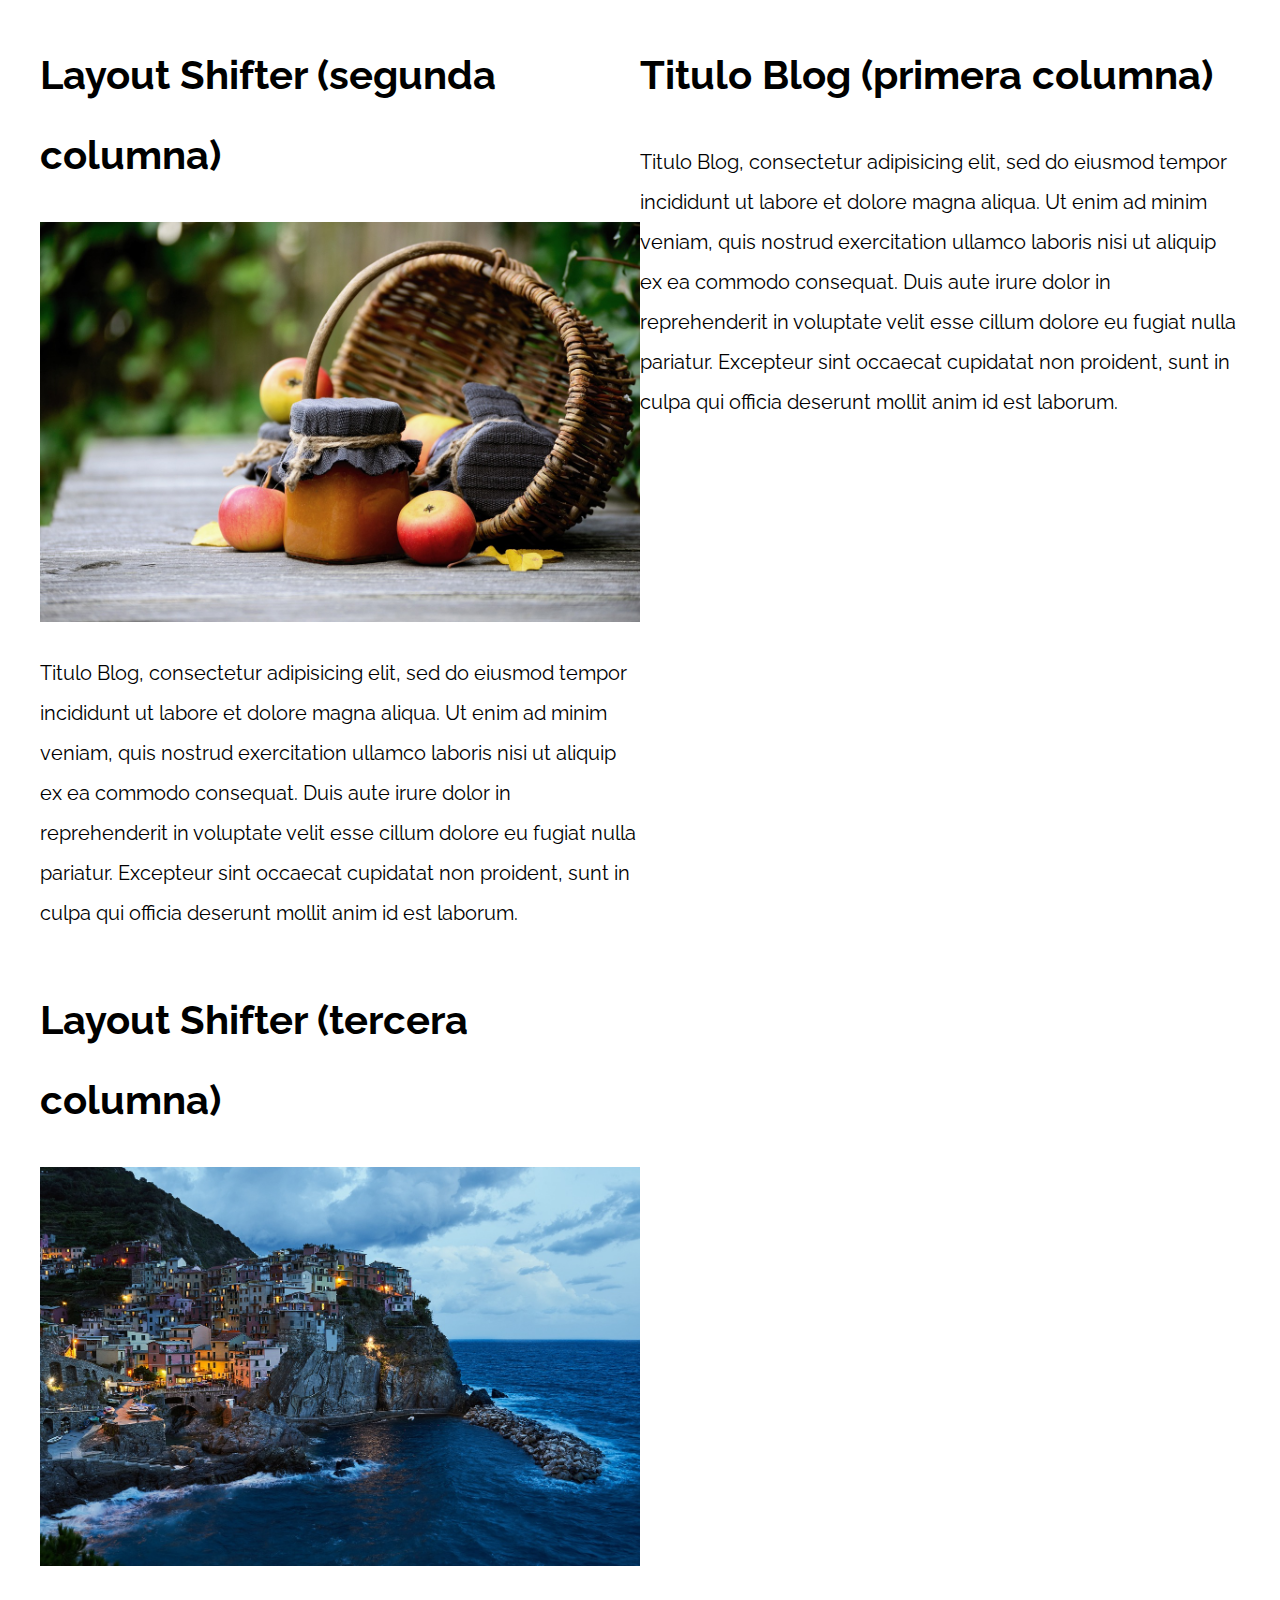
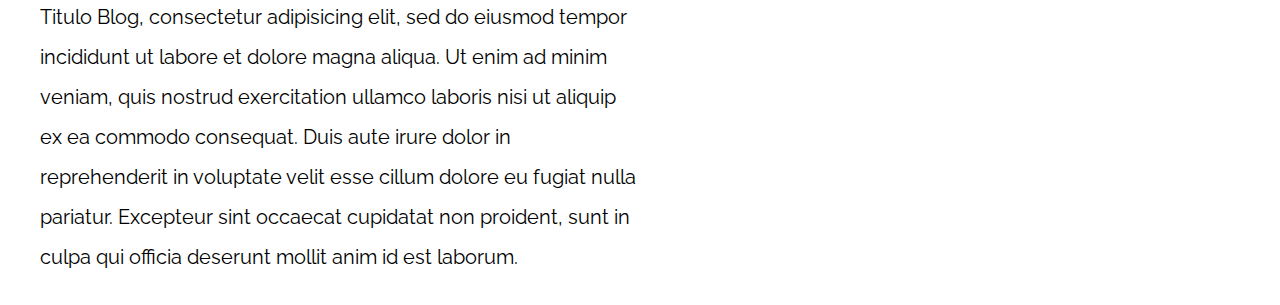
<file: 11-layout_shifter_css_grid/index.html>
<!DOCTYPE html>
<html>

<head>
    <meta charset="utf-8">
    <title>Patrones Responsive Web Design</title>
    <link rel="stylesheet" href="https://necolas.github.io/normalize.css/8.0.1/normalize.css">
    <link href="https://fonts.googleapis.com/css?family=Raleway:400,700,900" rel="stylesheet">
    <link rel="stylesheet" href="css/styles.css">
    <meta name="viewport" content="width=device-width, initial-scale=1">
</head>

<body>

    <div class="contenedor layout-shifter">
        <aside class="sidebar">
            <h1>Titulo Blog (primera columna)</h1>
            <p>
                Titulo Blog, consectetur adipisicing elit, sed do eiusmod tempor incididunt ut labore et dolore magna aliqua. Ut enim ad minim veniam, quis nostrud exercitation ullamco laboris nisi ut aliquip ex ea commodo consequat. Duis aute irure dolor in reprehenderit
                in voluptate velit esse cillum dolore eu fugiat nulla pariatur. Excepteur sint occaecat cupidatat non proident, sunt in culpa qui officia deserunt mollit anim id est laborum.
            </p>
        </aside>

        <main class="contenido-principal">
            <article class="entrada-blog">
                <h1>Layout Shifter (segunda columna)</h1>
                <img src="img/imagen1.jpg">
                <p>
                    Titulo Blog, consectetur adipisicing elit, sed do eiusmod tempor incididunt ut labore et dolore magna aliqua. Ut enim ad minim veniam, quis nostrud exercitation ullamco laboris nisi ut aliquip ex ea commodo consequat. Duis aute irure dolor in reprehenderit
                    in voluptate velit esse cillum dolore eu fugiat nulla pariatur. Excepteur sint occaecat cupidatat non proident, sunt in culpa qui officia deserunt mollit anim id est laborum.
                </p>
            </article>

            <article class="entrada-blog">
                <h1>Layout Shifter (tercera columna)</h1>
                <img src="img/imagen2.jpg">
                <p>
                    Titulo Blog, consectetur adipisicing elit, sed do eiusmod tempor incididunt ut labore et dolore magna aliqua. Ut enim ad minim veniam, quis nostrud exercitation ullamco laboris nisi ut aliquip ex ea commodo consequat. Duis aute irure dolor in reprehenderit
                    in voluptate velit esse cillum dolore eu fugiat nulla pariatur. Excepteur sint occaecat cupidatat non proident, sunt in culpa qui officia deserunt mollit anim id est laborum.
                </p>
            </article>
        </main>
    </div>

</body>

</html>
</file>
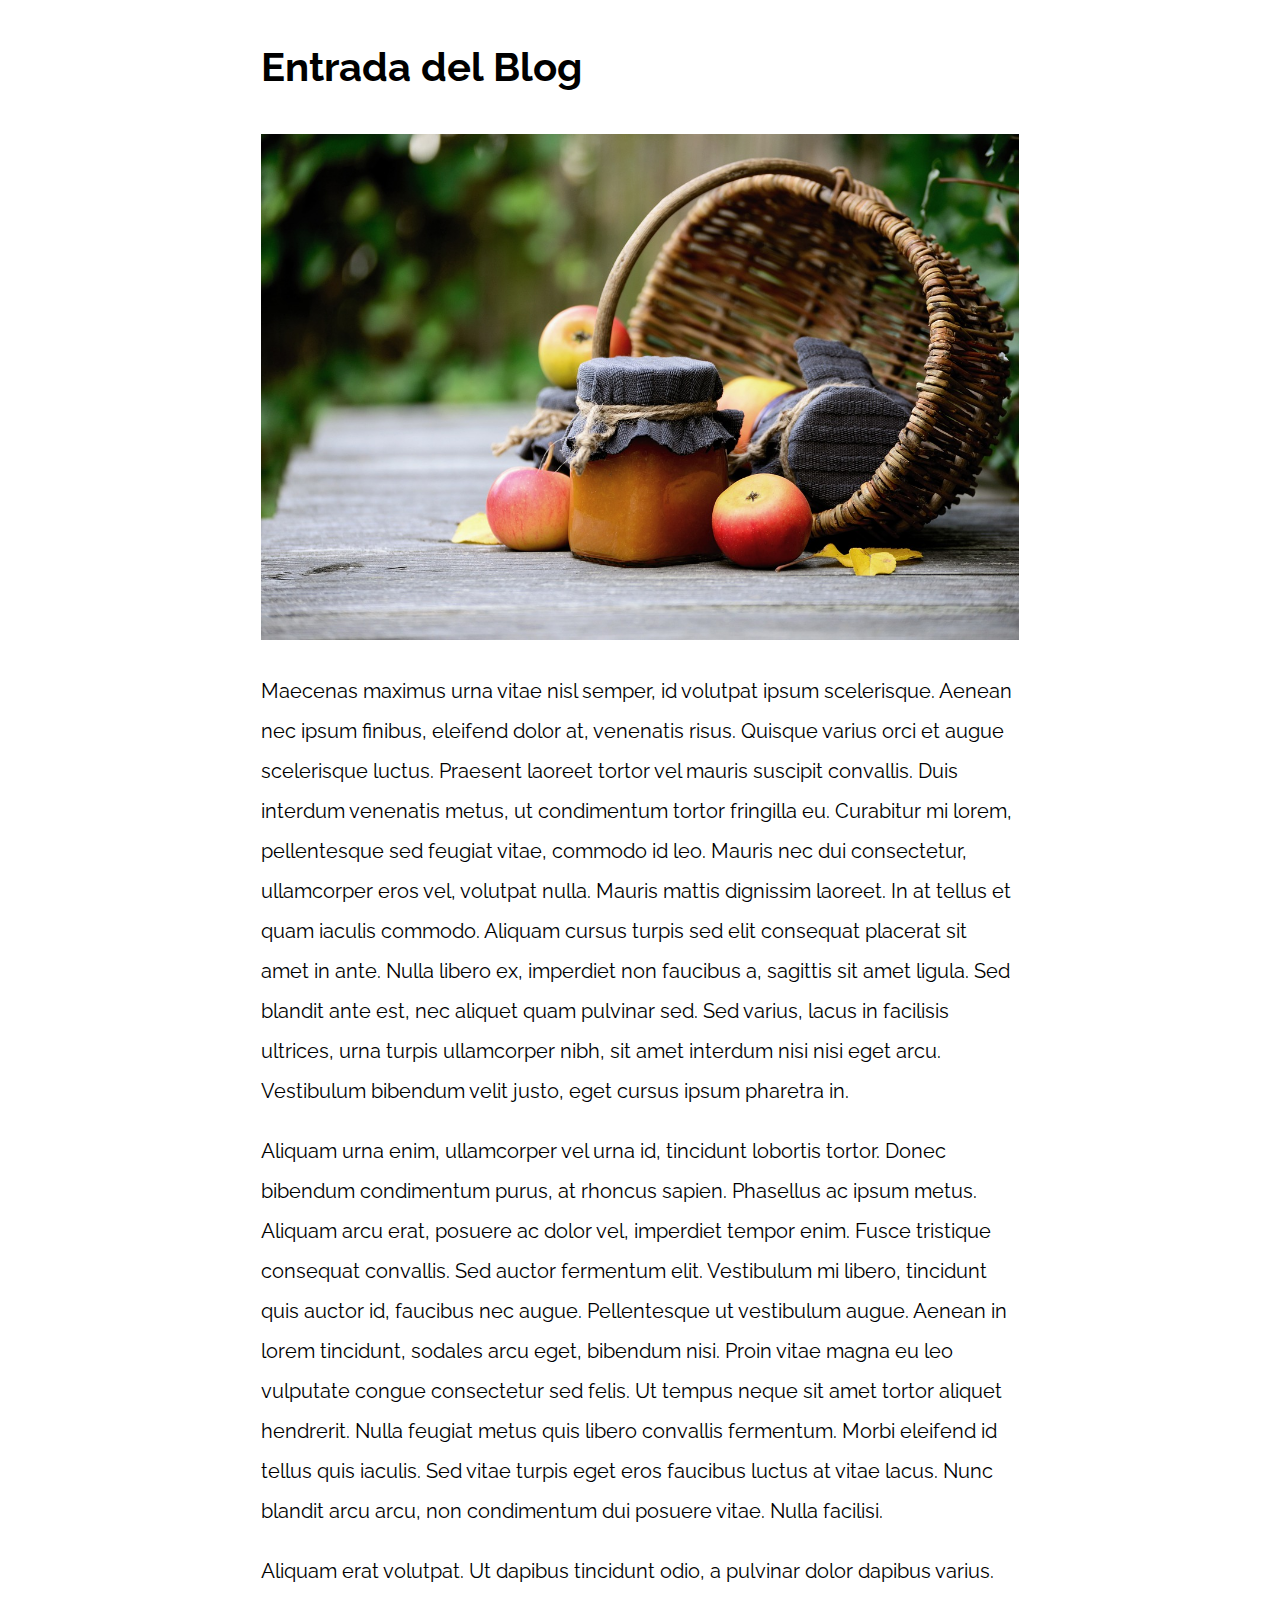
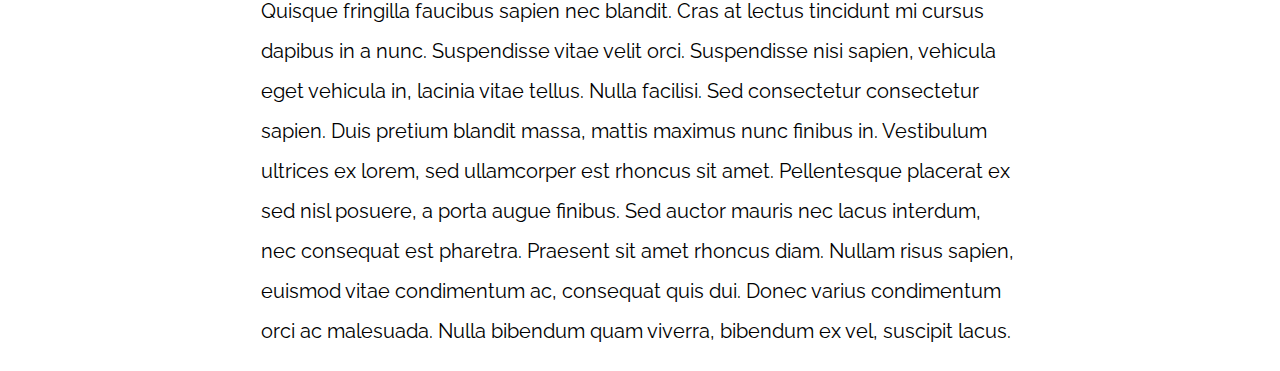
<file: 13-mostly_fluid/index.html>
<!DOCTYPE html>
<html>

<head>
    <meta charset="utf-8">
    <title>Patrones Responsive Web Design</title>
    <link rel="stylesheet" href="https://necolas.github.io/normalize.css/8.0.1/normalize.css">
    <link href="https://fonts.googleapis.com/css?family=Raleway:400,700,900" rel="stylesheet">
    <link rel="stylesheet" href="css/styles.css">
    <meta name="viewport" content="width=device-width, initial-scale=1">
</head>

<body>

    <div class="contenedor">
        <article class="entrada-blog">
            <h1>Entrada del Blog</h1>
            <img src="img/imagen1.jpg">

            <p>Maecenas maximus urna vitae nisl semper, id volutpat ipsum scelerisque. Aenean nec ipsum finibus, eleifend dolor at, venenatis risus. Quisque varius orci et augue scelerisque luctus. Praesent laoreet tortor vel mauris suscipit convallis. Duis
                interdum venenatis metus, ut condimentum tortor fringilla eu. Curabitur mi lorem, pellentesque sed feugiat vitae, commodo id leo. Mauris nec dui consectetur, ullamcorper eros vel, volutpat nulla. Mauris mattis dignissim laoreet. In at
                tellus et quam iaculis commodo. Aliquam cursus turpis sed elit consequat placerat sit amet in ante. Nulla libero ex, imperdiet non faucibus a, sagittis sit amet ligula. Sed blandit ante est, nec aliquet quam pulvinar sed. Sed varius, lacus
                in facilisis ultrices, urna turpis ullamcorper nibh, sit amet interdum nisi nisi eget arcu. Vestibulum bibendum velit justo, eget cursus ipsum pharetra in.</p>

            <p>Aliquam urna enim, ullamcorper vel urna id, tincidunt lobortis tortor. Donec bibendum condimentum purus, at rhoncus sapien. Phasellus ac ipsum metus. Aliquam arcu erat, posuere ac dolor vel, imperdiet tempor enim. Fusce tristique consequat
                convallis. Sed auctor fermentum elit. Vestibulum mi libero, tincidunt quis auctor id, faucibus nec augue. Pellentesque ut vestibulum augue. Aenean in lorem tincidunt, sodales arcu eget, bibendum nisi. Proin vitae magna eu leo vulputate
                congue consectetur sed felis. Ut tempus neque sit amet tortor aliquet hendrerit. Nulla feugiat metus quis libero convallis fermentum. Morbi eleifend id tellus quis iaculis. Sed vitae turpis eget eros faucibus luctus at vitae lacus. Nunc
                blandit arcu arcu, non condimentum dui posuere vitae. Nulla facilisi.</p>

            <p>Aliquam erat volutpat. Ut dapibus tincidunt odio, a pulvinar dolor dapibus varius. Quisque fringilla faucibus sapien nec blandit. Cras at lectus tincidunt mi cursus dapibus in a nunc. Suspendisse vitae velit orci. Suspendisse nisi sapien,
                vehicula eget vehicula in, lacinia vitae tellus. Nulla facilisi. Sed consectetur consectetur sapien. Duis pretium blandit massa, mattis maximus nunc finibus in. Vestibulum ultrices ex lorem, sed ullamcorper est rhoncus sit amet. Pellentesque
                placerat ex sed nisl posuere, a porta augue finibus. Sed auctor mauris nec lacus interdum, nec consequat est pharetra. Praesent sit amet rhoncus diam. Nullam risus sapien, euismod vitae condimentum ac, consequat quis dui. Donec varius
                condimentum orci ac malesuada. Nulla bibendum quam viverra, bibendum ex vel, suscipit lacus.</p>
        </article>

    </div>

</body>

</html>
</file>
<file: 01-2columnas_iguales_css_grid/css/styles.css>
html {
    box-sizing: border-box;
    font-size: 62.5%;
}

*,
*:before,
*:after {
    box-sizing: inherit;
}

body {
    font-family: 'Raleway', sans-serif;
    font-size: 1.6rem;
}

img {
    max-width: 100%;
}

h1 {
    font-size: 4rem;
}

.contenedor {
    max-width: 1200px;
    width: 95%;
    margin: 0 auto;
}

.entrada-blog a {
    display: inline-block;
    background-color: #2196F3;
    color: white;
    padding: 10px 20px;
    text-decoration: none;
    font-weight: bold;
    text-transform: uppercase;
}

/** CODIGO AQUI **/

@media (min-width:768px) {
    .dos-columnas {
        display:grid ;
        grid-template-columns: 50% 50%;
        /*agrego sepracion entre columnas*/
        column-gap: 1rem;
    }
}
/**para ponerlo en columnas uso grid templates columns**/
</file>
<file: 02-2columnas_iguales_flexbox/css/styles.css>
html {
    box-sizing: border-box;
    font-size: 62.5%;
}

*,
*:before,
*:after {
    box-sizing: inherit;
}

body {
    font-family: 'Raleway', sans-serif;
    font-size: 1.6rem;
}

img {
    max-width: 100%;
}

h1 {
    font-size: 4rem;
}

.contenedor {
    max-width: 1200px;
    width: 95%;
    margin: 0 auto;
}

.entrada-blog a {
    display: inline-block;
    background-color: #2196F3;
    color: white;
    padding: 10px 20px;
    text-decoration: none;
    font-weight: bold;
    text-transform: uppercase;
}

/** CODIGO AQUI **/
@media (min-width:768px){
    .dos-columnas {
        display: flex;/*lo elementos hijos con esta propiedad se muestran de dercha a izquierda*/
        justify-content: space-between;/**justify content alinea de izquierda a derecha**/
        background-color:#007700;
        gap: 2rem; /*separacion entre imágenes*/

    }
}
</file>
<file: 03-3columnas_iguales_css_grid/css/styles.css>
html {
    box-sizing: border-box;
    font-size: 62.5%;
}

*,
*:before,
*:after {
    box-sizing: inherit;
}

body {
    font-family: 'Raleway', sans-serif;
    font-size: 1.6rem;
}

img {
    max-width: 100%;
}

h1 {
    font-size: 4rem;
}

.contenedor {
    max-width: 1200px;
    width: 95%;
    margin: 0 auto;
}

.entrada-blog a {
    display: inline-block;
    background-color: #2196F3;
    color: white;
    padding: 10px 20px;
    text-decoration: none;
    font-weight: bold;
    text-transform: uppercase;
}

/** CODIGO AQUI **/
@media (min-width:768px){
    .tres-columnas {
        display: grid;
        grid-template-columns: repeat(3,1fr);
        gap: 2rem;
    
    }

}
</file>
<file: 04-3columnas_iguales_flexbox/css/styles.css>
html {
    box-sizing: border-box;
    font-size: 62.5%;
}

*,
*:before,
*:after {
    box-sizing: inherit;
}

body {
    font-family: 'Raleway', sans-serif;
    font-size: 1.6rem;
}

img {
    max-width: 100%;
}

h1 {
    font-size: 4rem;
}

.contenedor {
    max-width: 1200px;
    width: 95%;
    margin: 0 auto;
}

.entrada-blog a {
    display: inline-block;
    background-color: #2196F3;
    color: white;
    padding: 10px 20px;
    text-decoration: none;
    font-weight: bold;
    text-transform: uppercase;
}

/** CODIGO AQUI **/

@media (min-width:768px) {
    .tres-columnas {
        display: flex;
        gap: 2rem;
    }
}
h1 {
    text-align: center;
}
</file>
<file: 05-3columnas_css_grid/css/styles.css>
html {
    box-sizing: border-box;
    font-size: 62.5%;
}

*,
*:before,
*:after {
    box-sizing: inherit;
}

body {
    font-family: 'Raleway', sans-serif;
    font-size: 1.6rem;
    line-height: 2;
}

img {
    max-width: 100%;
}

h1 {
    font-size: 4rem;
    text-align: center;
}

h2 {
    font-size: 3.2rem;
}


.contenedor {
    max-width: 1200px;
    width: 95%;
    margin: 0 auto;
}

p {
    font-size: 2rem;
}

.entrada-blog a {
    display: inline-block;
    background-color: #2196F3;
    color: white;
    padding: 10px 20px;
    text-decoration: none;
    font-weight: bold;
    text-transform: uppercase;
}


/** CODIGO AQUI **/
@media (min-width:768px){
    .contenedor-grid {
        display: grid;
        grid-template-columns: 20% 60% 20%;
        column-gap: 5rem;
        grid-auto-flow: column;
    }

    .contenido-principal {
        grid-column: 2/3;
    }
    .sidebar1 {
        grid-column: 1/2;
    }

}
</file>
<file: 06-3columnas_flexbox/css/styles.css>
html {
    box-sizing: border-box;
    font-size: 62.5%;
}

*,
*:before,
*:after {
    box-sizing: inherit;
}

body {
    font-family: 'Raleway', sans-serif;
    font-size: 1.6rem;
    line-height: 2;
}

img {
    max-width: 100%;
}

h1 {
    font-size: 4rem;
    text-align: center;
}

h2 {
    font-size: 3.2rem;
}

p {
    font-size: 2rem;
}

.contenedor {
    max-width: 1200px;
    width: 95%;
    margin: 0 auto;
}

.entrada-blog a {
    display: inline-block;
    background-color: #2196F3;
    color: white;
    padding: 10px 20px;
    text-decoration: none;
    font-weight: bold;
    text-transform: uppercase;
}

/** CODIGO AQUI **/

@media (min-width: 768px) {
    .contenedor-flex {
        display: flex;
    }
}

.sidebar {
    flex-basis: calc(20%-1rem);
}
.contenido-principal {
    flex-basis: calc(60%-1 rem);
}
.aside-1{
    order:-1;
}
</file>
<file: 07-column_drop_css_grid/css/styles.css>
html {
    box-sizing: border-box;
    font-size: 62.5%;
}

*,
*:before,
*:after {
    box-sizing: inherit;
}

body {
    font-family: 'Raleway', sans-serif;
    font-size: 1.6rem;
    line-height: 2;
}

img {
    max-width: 100%;
}

h1 {
    font-size: 4rem;
}

h2 {
    font-size: 3.2rem;
}

p {
    font-size: 2rem;
}

.contenedor {
    max-width: 1200px;
    width: 95%;
    margin: 0 auto;
}

.entrada-blog a {
    display: inline-block;
    background-color: #2196F3;
    color: white;
    padding: 10px 20px;
    text-decoration: none;
    font-weight: bold;
    text-transform: uppercase;
}



/** CODIGO AQUI **/
@media (min-width:468px) {
.column-drop-css {
    display: grid;
    grid-template-columns: repeat(2,1fr);
    gap: 2rem
}

.segunda {
    grid-column: 2/3;
    grid-row: 1/3;
}
.primera {
    grid-column: 1/3;
    grid-row: 2/3;

}
}

@media (min-width:768px) {
    .column-drop-css {
        grid-template-columns: repeat(3,1fr);
    }
    .segunda {
        grid-column: 3/4;
        grid-row: unset;
        
    }
    .primera {
        grid-column: 2/3;
        grid-row: unset;
    }


}
</file>
<file: 08-column_drop_flexbox/css/styles.css>
html {
    box-sizing: border-box;
    font-size: 62.5%;
}

*,
*:before,
*:after {
    box-sizing: inherit;
}

body {
    font-family: 'Raleway', sans-serif;
    font-size: 1.6rem;
    line-height: 2;
    background-color: #2196F3;

}

img {
    max-width: 100%;
}

h1 {
    font-size: 4rem;
}

h2 {
    font-size: 3.2rem;
}

p {
    font-size: 2rem;
}

.contenedor {
    max-width: 1200px;
    width: 95%;
    margin: 0 auto;
}

.entrada-blog a {
    display: inline-block;
    background-color: #2196F3;
    color: white;
    padding: 10px 20px;
    text-decoration: none;
    font-weight: bold;
    text-transform: uppercase;
}

/** CODIGO AQUI **/

@media (min-width:480px) {
    .column-drop-flex {
        display: flex;
        justify-content: space-between;
        flex-wrap: wrap;
    }
    .contenido-principal,
    .primera {
        flex-basis: calc(50% - 1rem);
    }
}

@media (min-width:768px) {
    .contenido-principal,
    .primera,
    .segunda {
        flex: 0 0 calc(33.3% - 2rem);
    }
}
</file>
<file: 09-con_sidebar_css_grid/css/styles.css>
html {
    box-sizing: border-box;
    font-size: 62.5%;
}

*,
*:before,
*:after {
    box-sizing: inherit;
}

body {
    font-family: 'Raleway', sans-serif;
    font-size: 1.6rem;
    line-height: 2;
}

img {
    max-width: 100%;
}

h1 {
    font-size: 4rem;
}

h2 {
    font-size: 3.2rem;
}

p {
    font-size: 2rem;
}

.contenedor {
    max-width: 1200px;
    width: 95%;
    margin: 0 auto;
}

.entrada-blog a {
    display: inline-block;
    background-color: #2196F3;
    color: white;
    padding: 10px 20px;
    text-decoration: none;
    font-weight: bold;
    text-transform: uppercase;
}

/** CODIGO AQUI **/

@media (min-width:768px) {
    .con-sidebar {
        display:grid;
        grid-template-columns: 3fr 1fr;
        background-color: #2196F3;
        column-gap: 5rem;
        grid-auto-flow: column;/** esto lo que hace es le dice a grid que ponga todo en columnas **/

    }
    .aside {
        grid-column: 2/3;
    }
}
</file>
<file: 11-layout_shifter_css_grid/css/styles.css>
html {
    box-sizing: border-box;
    font-size: 62.5%;
}

*,
*:before,
*:after {
    box-sizing: inherit;
}

body {
    font-family: 'Raleway', sans-serif;
    font-size: 1.6rem;
    line-height: 2;
}

img {
    max-width: 100%;
}

h1 {
    font-size: 4rem;
}

h2 {
    font-size: 3.2rem;
}

p {
    font-size: 2rem;
}

.contenedor {
    max-width: 1200px;
    width: 95%;
    margin: 0 auto;
}

.entrada-blog a {
    display: inline-block;
    background-color: #2196F3;
    color: white;
    padding: 10px 20px;
    text-decoration: none;
    font-weight: bold;
    text-transform: uppercase;
}


/** CODIGO AQUI **/
@media (min-width: 768px){
    .layout-shifter {
        display: grid;
        grid-template-areas: "contenido"
                            "inferior";
    }

    .sidebar {
        grid-area: inferior;
}
    .contenido-principal {
         grid-area: contenido ;
         display: grid;
         grid-template-areas: "entrada1 entrada2";
         grid-template-columns: repeat(2,1fr);
         column-gap: 3rem;
    }
}
@media (min-width:992px){
    .layout-shifter {
        grid-template-areas: "contenido sidebar";
    }
    .sidebar {
        grid-area: sidebar;
    }
    .contenido-principal {
        grid-area: contenido;

        grid-template-areas: "entrada1"
                             "entrada2"  ;
        grid-template-columns: unset;
    }
}
</file>
<file: 13-mostly_fluid/css/styles.css>
html {
    box-sizing: border-box;
    font-size: 62.5%;
}

*,
*:before,
*:after {
    box-sizing: inherit;
}

body {
    font-family: 'Raleway', sans-serif;
    font-size: 1.6rem;
    line-height: 2;
}
h1 {
    font-size: 4rem;
}

h2 {
    font-size: 3.2rem;
}

p {
    font-size: 2rem;
}

.entrada-blog a {
    display: inline-block;
    background-color: #2196F3;
    color: white;
    padding: 10px 20px;
    text-decoration: none;
    font-weight: bold;
    text-transform: uppercase;
}

/** CODIGO AQUI **/
.contenedor {
    margin: 0 auto;
    width: 95%;
}
img {
    max-width: 100%;
}
@media (min-width:768px) {
    .contenedor {
        width: 80%;
    }
}

@media (min-width:992px) {
    .contenedor {
        width: 60%;
    }
}
</file>
